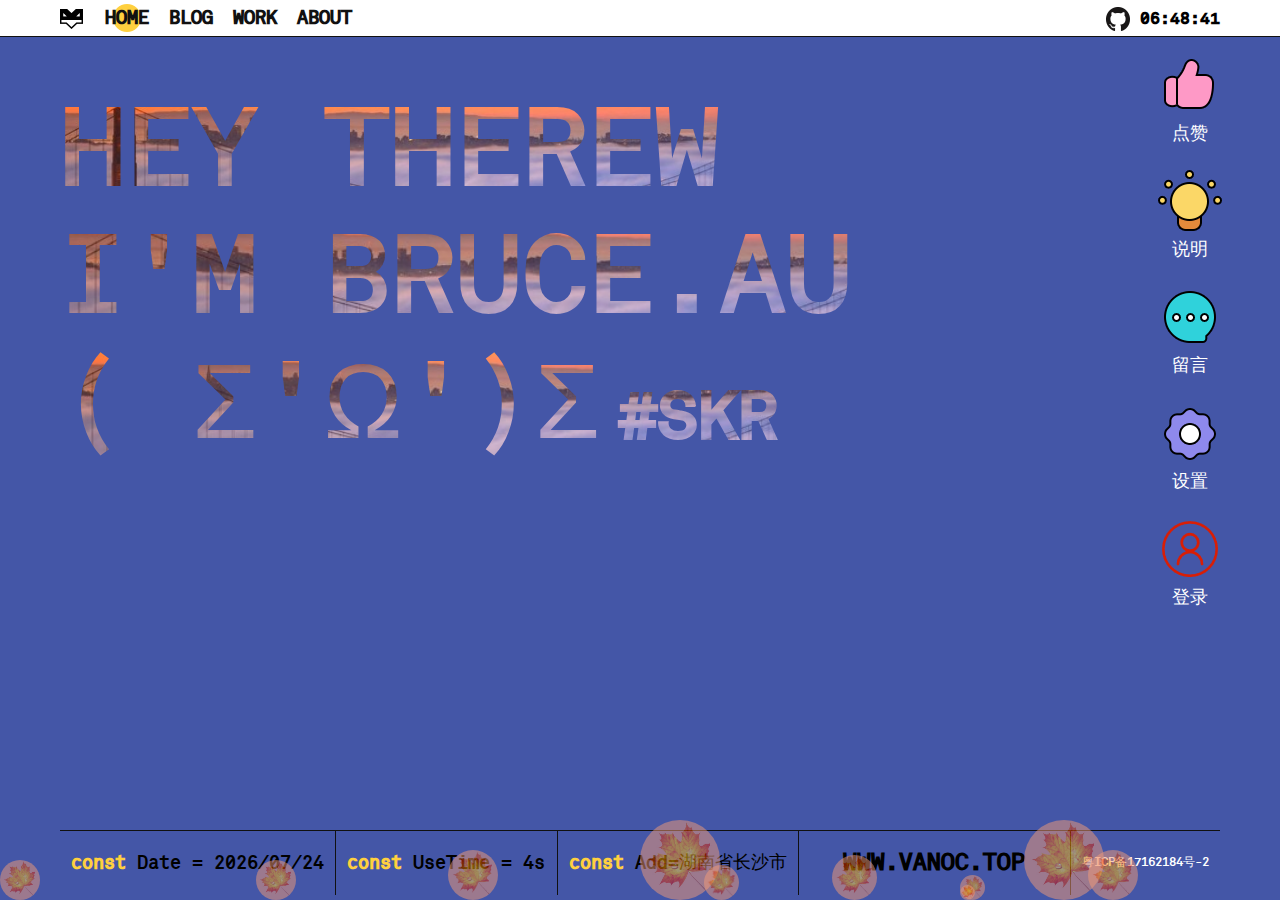
<file: index.html>
<!DOCTYPE html>
<html lang="en">

<head>
    <meta charset="UTF-8">
    <meta name="viewport" content="width=device-width, initial-scale=1.0">
    <meta http-equiv="X-UA-Compatible" content="ie=edge">
    <title>Document</title>

    <style>
        * {
            margin: 0;
            padding: 0;
        }

        ul {
            list-style: none;
            padding: 0;
            margin: 0;
        }

        body,
        html {
            height: 100%;
        }

        a {
            text-decoration: none;
        }


        @font-face {
            font-family: "erikos";
            src: url(./erikos.55faeaa5.woff2);
        }

        #root {
            height: 100%;
        }

        .main {
            width: 100vw;
            height: 100%;
            position: relative;
            background-color: #4456a7;
            font-family: erikos, Helvetica Neue, Helvetica, Arial, Hiragino Sans GB, Hiragino Sans GB W3, WenQuanYi Micro Hei, sans-serif;
            overflow: hidden;
        }

        .main header {
            width: 100%;
            background-color: #fff;
            border-bottom: 1px solid#111;
            height: 36px;
        }

        .app-center {
            width: calc(100% - 120px);
            margin: 0 auto;
            position: relative;
        }

        .main header nav::after {
            content: "";
            display: block;
            clear: both;
        }

        .nav>span,
        .nav span~a {
            display: block;
            float: left;
            font-weight: bolder;
            color: #111;
            position: relative;
            z-index: 1;
            -webkit-box-sizing: border-box;
            box-sizing: border-box;
        }

        .nav>span {
            padding: 9px 12px 0 0;
        }

        .nav span~a {
            padding: 0 10px;
            cursor: pointer;
            line-height: 36px;
            font-size: 18px;
            position: relative;
        }

        .nav span~a::after {
            content: "";
            display: block;
            position: absolute;
            left: 50%;
            top: 50%;
            margin-left: -14px;
            margin-top: -14px;
            -webkit-box-sizing: border-box;
            box-sizing: border-box;
            width: 28px;
            height: 28px;
            border-radius: 50%;
            border: 3px solid #ffd03f;
            background-color: #fff;
            z-index: -1;
            transform: scale(0);
            transition: all 0.2s;
        }

        .nav a.nav-index::after {
            background-color: #ffd03f;
            transform: scale(1);
            -webkit-animation: indexs .15s ease-out forwards;
            animation: indexs .15s ease-out forwards;
        }

        .nav a:hover::after {
            transform: scale(1);
        }

        .main header .times {
            position: absolute;
            top: 0;
            right: 0;
            height: 100%;
        }

        .main header .times a {
            display: block;
            padding: 7px 10px;
            float: left;
        }

        .main header .times time {
            float: left;
            display: block;
            font-size: 16px;
            font-weight: 700;
            line-height: 38px;
        }

        .page {
            height: calc(100% - 36px);

        }

        .page .app-center {
            height: 100%;
        }

        .home_text {
            font-size: 106px;
            color: #ffff;
            line-height: 1.2;
            padding-top: 54px;
        }

        .home_text_animate {
            position: relative;
            z-index: 1;
            color: color;


				text-transform: uppercase;
				
				margin: 0;
				background: url('img/104.jpg') 50% 50%;
				background-size: cover;
				-webkit-text-fill-color: transparent;
				-webkit-background-clip: text;
				background-clip: text;
        }

        .home_text_animate strong {
            margin-left: 18px;
            font-size: 64px;
        }

        .home_footer {
            width: 100%;
            position: absolute;
            bottom: 6px;
        }

        .home_footer ul {
            display: flex;
            width: 100%;
            margin: 0 auto;
            flex-wrap: wrap;

        }

        .home_footer ul li {
            border-top: 1px solid #111;
            text-align: center;
            -ms-flex-positive: 1;
            flex-grow: 1;
            border-right: 1px solid#111;
            display: block;
            line-height: 64px;
            font-size: 18px;
        }

        .home_footer ul li:nth-child(4) {
            -ms-flex-positive: 4;
            flex-grow: 4;
            font-size: 22px;
            font-weight: 700;
        }

        .home_footer ul li:nth-child(5) {
            border-right: none;
            font-size: 12px;
            color: white;
        }

        b {
            color: #ffd03f;
        }

        .home_figureBox {
            position: absolute;
            z-index: 800;
            top: 4px;
            right: -14px;
            display: -ms-flexbox;
            display: flex;
            -ms-flex-direction: column;
            flex-direction: column;
        }

        .figure-flex {
            -ms-flex: 0 1 auto;
            flex: 0 1 auto;
        }

        .figure-flex figure {
            margin: 12px;
            max-width: 64px;
            cursor: pointer;
            
        }

        img {
            border: 0;
        }

        .figure-flex figure img {
            margin: 0 auto;
            display: block;
            
        }

        .figure-flex figure figcaption {
            text-align: center;
            color: #fff;
            font-size: 18px;
            margin-top: 4px;
            font-family: lucida Grande, Verdana;
        }

        .figure-flex figure:hover{
            animation: move  .5s linear;
        }

        @keyframes move{
            0% {transform: translateY(0);}
            25% {transform: translateY(-10px);}
            50% {transform: translateY(0);}
            75% {transform: translateY(-10px);}
            100% {transform: translateY(0);}
        }

        body,html{
		width: 100%;
		height: 100%;
		overflow:hidden
	}

	body{
		margin: 0;
		padding: 0;
		background: #9b59b6;
	}
	.bubbels{
		position: absolute;
		width: 100%;
		height: 100%;
		z-index: 0;
		overflow: hidden;
		top: 0;
		left: 0;
	}
	.bubble{
		position: absolute;
		bottom: 0;
		width: 40px;
		height: 40px;
		
        background-image: url('img/fengye.jpg');
        background-size: 150% 150%;
        background-position: center center;
		border-radius: 50%;
		opacity: 0.5;
		animation: flying 10s infinite ease-in;
	}

	
	.bubble:nth-child(2){
		width: 40px;
		height: 40px;
		left: 20%;
		animation-duration: 5s;
		animation-delay: 1s;
	}
	.bubble:nth-child(3){
		width: 50px;
		height: 50px;
		left: 35%;
		animation-duration: 10s;
		animation-delay: 2s;
	}
	.bubble:nth-child(4){
		width: 80px;
		height: 80px;
		left: 50%;
		animation-duration: 7s;
		animation-delay: 0s;
	}
	.bubble:nth-child(5){
		width: 35px;
		height: 35px;
		left: 55%;
		animation-duration: 6s;
		animation-delay: 1s;
	}
	.bubble:nth-child(6){
		width: 45px;
		height: 45px;
		left: 65%;
		animation-duration: 8s;
		animation-delay: 3s;
	}
	.bubble:nth-child(7){
		width: 25px;
		height: 25px;
		left: 75%;
		animation-duration: 7s;
		animation-delay: 2s;
	}
	.bubble:nth-child(8){
		width: 80px;
		height: 80px;
		left: 80%;
		animation-duration: 6s;
		animation-delay: 1s;
	}
	.bubble:nth-child(9){
		width: 15px;
		height: 15px;
		left: 75%;
		animation-duration: 9s;
		animation-delay: 0s;
	}
	.bubble:nth-child(10){
		width: 50px;
		height: 50px;
		left: 85%;
		animation-duration: 5s;
		animation-delay: 3s;
	}

	@keyframes flying{
		0%{
			bottom: -100px;
			transform: translateX(0);
			opacity: 0;
		}
		50%{
			opacity: 1;
			transform: translateX(100px);
		}
		100%{
			opacity: 0;
			bottom: 1080px;
			transform: translateX(-200px);
		}
	}

    .login {
            display: none;
            width: 512px;
            height: 280px;
            position: fixed;
            border: #ebebeb solid 1px;
            left: 50%;
            top: 50%;
            background: #ffffff;
            box-shadow: 0px 0px 20px #ddd;
            z-index: 9999;
            transform: translate(-50%, -50%);
        }
        
        .login-title {
            width: 100%;
            margin: 10px 0px 0px 0px;
            text-align: center;
            line-height: 40px;
            height: 40px;
            font-size: 18px;
            position: relative;
            cursor: move;
        }
        
        .login-input-content {
            margin-top: 20px;
        }
        
        .login-button {
            width: 50%;
            margin: 30px auto 0px auto;
            line-height: 40px;
            font-size: 14px;
            border: #ebebeb 1px solid;
            text-align: center;
        }
        
        .login-bg {
            display: none;
            width: 100%;
            height: 100%;
            position: fixed;
            top: 0px;
            left: 0px;
            background: rgba(0, 0, 0, .3);
        }
        
        a {
            text-decoration: none;
            color: #000000;
        }
        
        .login-button a {
            display: block;
        }
        
        .login-input input.list-input {
            float: left;
            line-height: 35px;
            height: 35px;
            width: 350px;
            border: #ebebeb 1px solid;
            text-indent: 5px;
        }
        
        .login-input {
            overflow: hidden;
            margin: 0px 0px 20px 0px;
        }
        
        .login-input label {
            float: left;
            width: 90px;
            padding-right: 10px;
            text-align: right;
            line-height: 35px;
            height: 35px;
            font-size: 14px;
        }
        
        .login-title span {
            position: absolute;
            font-size: 12px;
            right: -20px;
            top: -30px;
            background: #ffffff;
            border: #ebebeb solid 1px;
            width: 40px;
            height: 40px;
            border-radius: 20px;
        }
    </style>

<script>
        window.onload=function(){


            //初始化时间
            fnDate();

            //定时器进行当前时间更新
            setInterval(function () {
                fnDate();
            }, 1000);
            //获取当前时间
            function fnDate() {
                var ntime = document.querySelector('.nowtime')
                var time = document.querySelector('time');
                var date = new Date();
                var year = date.getFullYear(); //获取当前年份   
                var mon = date.getMonth() + 1; //获取当前月份   
                var da = date.getDate(); //获取当前日   
                var hours = date.getHours();//小时
                var minute = date.getMinutes();//分
                var second = date.getSeconds();//秒
                var nowtime = fnW(hours) + ":" + fnW(minute) + ":" + fnW(second);
                var nowtime1 = "Date =  " + fnW(year) + "/" + fnW(mon) + "/" + da;
                time.innerHTML = nowtime;
                ntime.innerHTML = nowtime1
            }
            //小于10加0
            function fnW(str) {
                var num;
                str >= 10 ? num = str : num = "0" + str;
                return num;
            }




            //导航栏效果
            var nava = document.querySelectorAll('.nav a')
            for (var i = 0; i < nava.length; i++) {
                nava[i].index = i;
                nava[i].addEventListener("click", function () {
                    for (var i = 0; i < nava.length; i++) {
                        nava[i].classList.remove('nav-index')
                    }
                    this.className = 'nav-index'
                })
            }

        

















            // 1. 获取元素
            var login = document.querySelector('.login');
            var mask = document.querySelector('.login-bg');
            var link = document.querySelector('.login1');
            var closeBtn = document.querySelector('#closeBtn');
            var title = document.querySelector('#title');
            // 2. 点击弹出层这个链接 link  让mask 和login 显示出来
            link.addEventListener('click', function() {
                console.log('111');
                
                    mask.style.display = 'block';
                    login.style.display = 'block';
                })
                // 3. 点击 closeBtn 就隐藏 mask 和 login 
            closeBtn.addEventListener('click', function() {
                    mask.style.display = 'none';
                    login.style.display = 'none';
                })
                // 4. 开始拖拽
                // (1) 当我们鼠标按下， 就获得鼠标在盒子内的坐标
            title.addEventListener('mousedown', function(e) {
                var x = e.pageX - login.offsetLeft;
                var y = e.pageY - login.offsetTop;
                // (2) 鼠标移动的时候，把鼠标在页面中的坐标，减去 鼠标在盒子内的坐标就是模态框的left和top值
                document.addEventListener('mousemove', move)
    
                function move(e) {
                    login.style.left = e.pageX - x + 'px';
                    login.style.top = e.pageY - y + 'px';
                }
                // (3) 鼠标弹起，就让鼠标移动事件移除
                document.addEventListener('mouseup', function() {
                    document.removeEventListener('mousemove', move);
                })
            })
        }
        </script>
</head>

<body>

    <div id="root">
        <div class="main">
            <header>
                <div>
                    <div class="app-center">
                        <nav class="nav">
                            <span><img src="img/index.png" alt=""></span>
                            <a href="#" class="nav-index">HOME</span></a>
                            <a href="#">BLOG</span></a>
                            <a href="#">WORK</a>
                            <a href="#">ABOUT</a>

                        </nav>

                        <div class="times">
                            <a href=""><img src="img/github.png" alt=""></a>
                            <time></time>
                        </div>
                    </div>

                </div>
            </header>

            <main class="page">
                <div class="app-center">
                    <div class="home_text">
                        <span class="home_text_animate">Hey Therew</span><br>
                        <span class="home_text_animate">I'm Bruce.Au</span><br>
                        <span class="home_text_animate">( σ'ω')σ<strong>#Skr</strong></span>
                    </div>

                    <footer class="home_footer">
                        <ul>
                            <li>
                                <b>const</b>
                                <span class="nowtime"></span>
                            </li>
                            <li>
                                <b>const</b>
                                UseTime = 4s
                            </li>
                            <li>
                                <b>const</b>
                                Add=湖南省长沙市
                            </li>
                            <li>WWW.VANOC.TOP</li>
                            <li><span class="icp">粤ICP备17162184号-2</span></li>
                        </ul>
                    </footer>

                    <div class="home_figureBox">
                        <div class="figure-flex">
                            <figure>
                                <img src="img/dianzan.png" alt="">
                                <figcaption>点赞</figcaption>
                            </figure>
                        </div>
                        <div class="figure-flex">
                            <figure>
                                <img src="img/shuoming.png" alt="">
                                <figcaption>说明</figcaption>
                            </figure>
                        </div>
                        <div class="figure-flex">
                            <figure>
                                <img src="img/liuyan.png" alt="">
                                <figcaption>留言</figcaption>
                            </figure>
                        </div>
                        <div class="figure-flex">
                            <figure>
                                <img src="img/shezhi.png" alt="">
                                <figcaption>设置</figcaption>
                            </figure>
                        </div>
                        <div class="figure-flex">
                                <figure>
                                    <img src="img/login.png" alt="" class="login1">
                                    <figcaption>登录</figcaption>
                                </figure>
                            </div>
                    </div>
                </div>
            </main>


            <div id="login" class="login">
                    <div id="title" class="login-title">登录会员
                        <span><a id="closeBtn" href="javascript:void(0);" class="close-login">关闭</a></span>
                    </div>
                    <div class="login-input-content">
                        <div class="login-input">
                            <label>用户名：</label>
                            <input type="text" placeholder="请输入用户名" name="info[username]" id="username" class="list-input">
                        </div>
                        <div class="login-input">
                            <label>登录密码：</label>
                            <input type="password" placeholder="请输入登录密码" name="info[password]" id="password" class="list-input">
                        </div>
                    </div>
                    <div id="loginBtn" class="login-button"><a href="javascript:void(0);" id="login-button-submit">登录会员</a></div>
                </div>
                <div id="bg" class="login-bg"></div>

        </div>


        <div class="bullels">
                <div class="bubble"></div>
                <div class="bubble"></div>
                <div class="bubble"></div>
                <div class="bubble"></div>
                <div class="bubble"></div>
                <div class="bubble"></div>
                <div class="bubble"></div>
                <div class="bubble"></div>
                <div class="bubble"></div>
                <div class="bubble"></div>
            </div>
    </div>
    </div>

   

    <!-- <script>
        window.onload = function () {
            //初始化时间
            fnDate();

            //定时器进行当前时间更新
            setInterval(function () {
                fnDate();
            }, 1000);
            //获取当前时间
            function fnDate() {
                var ntime = document.querySelector('.nowtime')
                var time = document.querySelector('time');
                var date = new Date();
                var year = date.getFullYear(); //获取当前年份   
                var mon = date.getMonth() + 1; //获取当前月份   
                var da = date.getDate(); //获取当前日   
                var hours = date.getHours();//小时
                var minute = date.getMinutes();//分
                var second = date.getSeconds();//秒
                var nowtime = fnW(hours) + ":" + fnW(minute) + ":" + fnW(second);
                var nowtime1 = "Date =  " + fnW(year) + "/" + fnW(mon) + "/" + da;
                time.innerHTML = nowtime;
                ntime.innerHTML = nowtime1
            }
            //小于10加0
            function fnW(str) {
                var num;
                str > 10 ? num = str : num = "0" + str;
                return num;
            }




            //导航栏效果
            var nava = document.querySelectorAll('.nav a')
            for (var i = 0; i < nava.length; i++) {
                nava[i].index = i;
                nava[i].addEventListener("click", function () {
                    for (var i = 0; i < nava.length; i++) {
                        nava[i].classList.remove('nav-index')
                    }
                    this.className = 'nav-index'
                })
            }

        }

    </script> -->

</body>

</html>
</file>
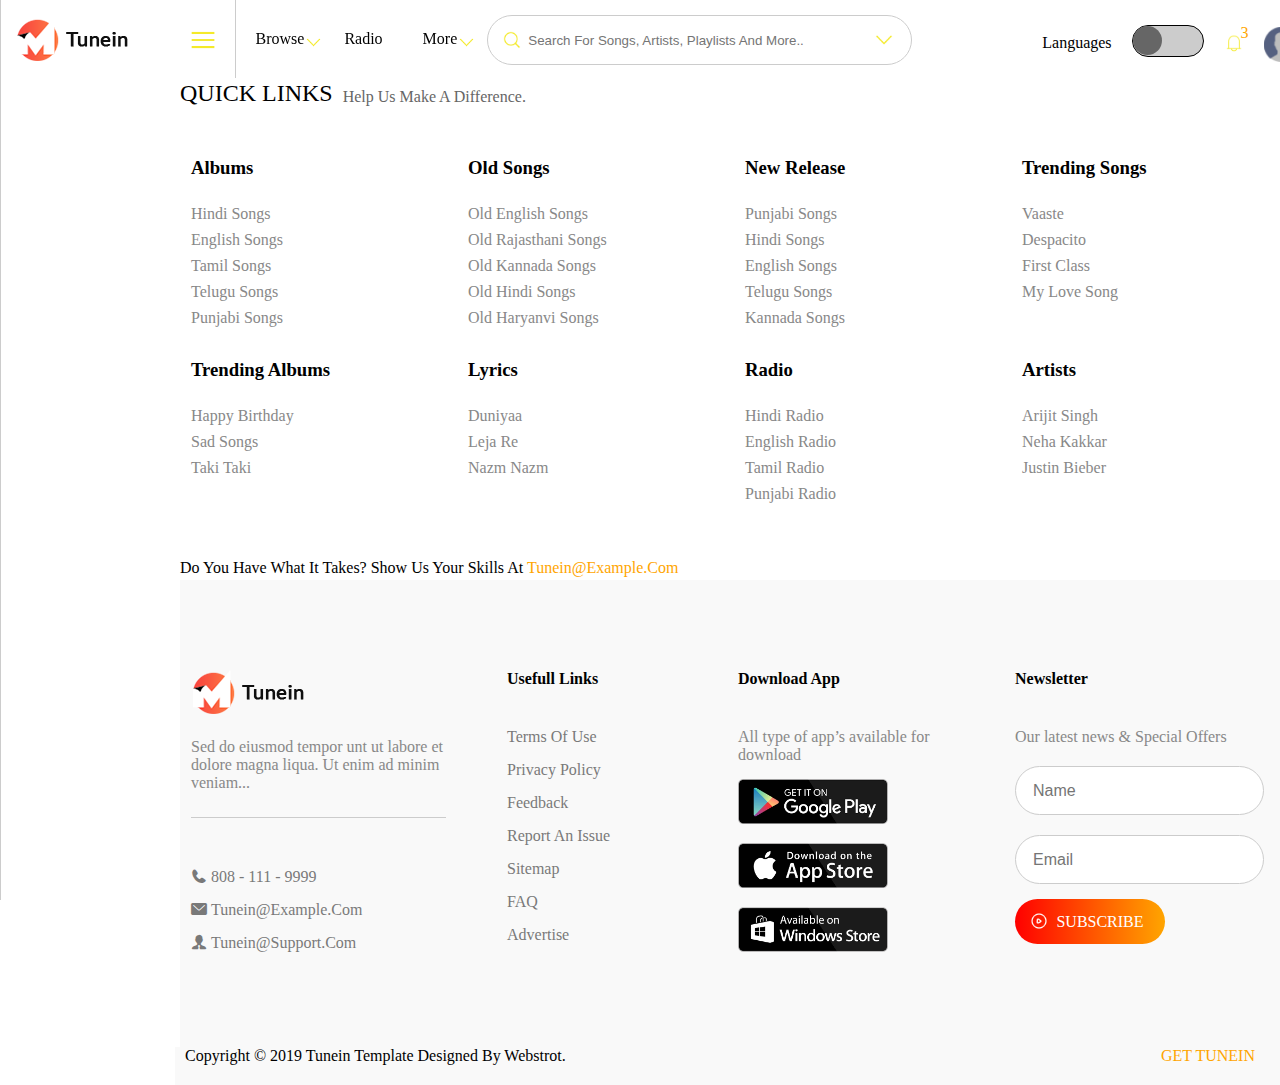
<file: Group/index.html>
<!DOCTYPE html>
<html lang="zh-cn">

<head>
   <meta charset="UTF-8">
   <meta name="viewport" content="width=device-width, initial-scale=1.0">
   <meta http-equiv="X-UA-Compatible" content="ie=edge">
   <title>首页！音乐网站</title>
   <link rel="stylesheet" href="css/index.css">
   <!-- 字体图标css文件 -->
   <link rel="stylesheet" href="css/iconfont.css">

</head>

<body>
   <!-- <div class="quary"></div> -->

   <!-- https://www.17sucai.com/preview/776298/2019-10-24/mu/index.html
https://www.17sucai.com/preview/776298/2019-10-24/mu/index2.html
 -->
 <!-- header 头部 -->
   <header class="w">
      <div class="logo">
         <img src="./upload/index1/logo.png" alt="">
         <span class="logo_open"></span>
      </div>
      <div class="menu">
         <ul class="nav">
            <li>
               <a href="#">Browse</a>
               <ul class="subnav">
                  <li>
                     <a href="#"><span></span>Featured PlayList</a>
                  </li>
                  <li>
                     <a href="#"><span></span>Top Artists</a>
                  </li>
                  <li>
                     <a href="#"><span></span>New Genres</a>
                  </li>
                  <li>
                     <a href="#"><span></span>All Albums</a>
                  </li>
                  <li>
                     <a href="#"><span></span>Weekly Tops</a>
                  </li>
               </ul>
            </li>
            <li>
               <a href="#">Radio</a>
            </li>
            <li>
               <a href="#">More</a>
               <ul class="subnav">
                  <li>
                     <a href="#"><span></span>Contact</a>
                  </li>
                  <li>
                     <a href="#"><span></span>Pricing Plan</a>
                  </li>
                  <li>
                     <a href="#"><span></span>Error Page</a>
                  </li>
                  <li>
                     <a href="#"><span></span>Favourite Song</a>
                  </li>
               </ul>
            </li>
         </ul>
      </div>
      <div class="search">
         <input type="text" placeholder="Search For Songs, Artists, Playlists And More.." class="search_input">
         <div class="search_content">
            <ul>
               <li>
                  <span>1. Tujhe Kitna Chahne Lage</span>
               </li>
               <li>
                  <span>2. Ek Ladki Ko Dekha - Title Track</span>
               </li>
               <li>
                  <span>3. Listen To "Judgementall Hai Kya" Rachita Arora</span>
               </li>
               <li>
                  <span>4. Kaise Hua (From "Kabir Singh")</span>
               </li>
               <li>
                  <span>5. South Of The Border</span>
               </li>
               <li>
                  <span>6. The Wakhra Song</span>
               </li>
               <li>
                  <span>7. Beyond BollywoodBeyond Bollywood</span>
               </li>
               <li>
                  <span>8. Psycho Saiyaan (From "Saaho")</span>
               </li>
               <li>
                  <span>9. Bas Ek Sanam Chahiye</span>
               </li>
            </ul>
         </div>
      </div>
      <div class="login">
         <ul>
            <li>
               Languages
            </li>
            <li>
               <div>
                  <span></span>
               </div>
            </li>
            <li>
               <img src="./upload/index1/icon8.png" alt="" width="20" height="20">
               <span>3</span>
            </li>
            <li>
               <img src="./upload/index1/pf.png" alt="" width="35" height="35">
            </li>
            <li>
               Login/Register
            </li>
         </ul>
      </div>
   </header>
   <!-- aside 侧边栏 -->
   <div class="aside">
      <div class="aside_top">
         <img src="./upload/index1/logo.png" alt="">
         <span class="iconfont icon-ziyuan close"></span>
      </div>
      <ul class="aside_nav">
         <li>
            <a>INDEX <span class="iconfont icon-jiabeifen"></span></a>
            <ul class="aside_subnav">
               <li><a>Index I</a></li>
               <li><a>Index II</a></li>
               <li><a>Index III</a></li>
               <li><a>Index IV</a></li>
            </ul>
         </li>
         <li>
            <a>ALBUMS <span class="iconfont icon-jiabeifen"></span></a>
            <ul class="aside_subnav">
               <li><a>Album</a></li>
               <li><a>Album List</a></li>
               <li><a>Artist</a></li>
               <li><a>Artist Single</a></li>
            </ul>
         </li>
         <li>
            <a>BROWSE MUSIC <span class="iconfont icon-jiabeifen"></span></a>
            <ul class="aside_subnav">
               <li><a>Add Playlist</a></li>
               <li><a>Free Music</a></li>
               <li><a>Genres</a></li>
               <li><a>Genres Single</a></li>
               <li><a>Staions</a></li>
            </ul>
         </li>
         <li>
            <a>MUSIC EVENTS <span class="iconfont icon-jiabeifen"></span></a>
            <ul class="aside_subnav">
               <li><a>Events</a></li>
               <li><a>Event Single</a></li>
            </ul>
         </li>
         <li>
            <a>YOUR MUSIC <span class="iconfont icon-jiabeifen"></span></a>
            <ul class="aside_subnav">
               <li><a>Download</a></li>
               <li><a>Favourite</a></li>
               <li><a>History</a></li>
               <li><a>Free_music</a></li>
            </ul>
         </li>
         <li>
            <a>SHOP <span class="iconfont icon-jiabeifen"></span></a>
            <ul class="aside_subnav">
               <li><a>Shop Sidebar</a></li>
               <li><a>Shop Single</a></li>
            </ul>
         </li>
         <li>
            <a>MUSIC BLOG <span class="iconfont icon-jiabeifen"></span></a>
            <ul class="aside_subnav">
               <li><a>Blog Category I</a></li>
               <li><a>Blog Category II</a></li>
               <li><a>Blog Single</a></li>
            </ul>
         </li>
         <li>
            <a>CONTACT US</a>
         </li>
         <li>
            <a>PRICING PLAN</a>
         </li>
         <li>
            <a>ERROR 404</a>
         </li>
      </ul>
      <a href="javascript:;" class="orange_gradient">CREATE</a>
   </div>
   <!-- footer 尾部 -->
   <footer class="w">
      <!-- QUICK -->
      <div class="quick">
         <div class="quick_title">
            <h2>QUICK LINKS</h2> <span>Help Us Make A Difference.</span>
         </div>
         <div class="quick_content">
            <dl>
               <dt>
                  <h3>Albums</h3>
               </dt>
               <dd>Hindi Songs</dd>
               <dd>English Songs</dd>
               <dd>Tamil Songs</dd>
               <dd>Telugu Songs</dd>
               <dd>Punjabi Songs</dd>
            </dl>
            <dl>
               <dt>
                  <h3>Old Songs</h3>
               </dt>
               <dd>Old English Songs</dd>
               <dd>Old Rajasthani Songs</dd>
               <dd>Old Kannada Songs</dd>
               <dd>Old Hindi Songs</dd>
               <dd>Old Haryanvi Songs</dd>
            </dl>
            <dl>
               <dt>
                  <h3>New Release</h3>
               </dt>
               <dd>Punjabi Songs</dd>
               <dd>Hindi Songs</dd>
               <dd>English Songs</dd>
               <dd>Telugu Songs</dd>
               <dd>Kannada Songs</dd>
            </dl>
            <dl>
               <dt>
                  <h3>Trending Songs</h3>
               </dt>
               <dd>Vaaste</dd>
               <dd>Despacito</dd>
               <dd>First Class</dd>
               <dd>My Love Song</dd>
            </dl>
            <dl>
               <dt>
                  <h3>Trending Albums</h3>
               </dt>
               <dd>Happy Birthday</dd>
               <dd>Sad Songs</dd>
               <dd>Taki Taki</dd>
            </dl>
            <dl>
               <dt>
                  <h3>Lyrics</h3>
               </dt>
               <dd>Duniyaa</dd>
               <dd>Leja Re</dd>
               <dd>Nazm Nazm</dd>
            </dl>
            <dl>
               <dt>
                  <h3>Radio</h3>
               </dt>
               <dd>Hindi Radio</dd>
               <dd>English Radio</dd>
               <dd>Tamil Radio</dd>
               <dd>Punjabi Radio</dd>
            </dl>
            <dl>
               <dt>
                  <h3>Artists</h3>
               </dt>
               <dd>Arijit Singh</dd>
               <dd>Neha Kakkar</dd>
               <dd>Justin Bieber</dd>
            </dl>
            Do You Have What It Takes? Show Us Your Skills At <span style="color: orange;">Tunein@Example.Com</span>
         </div>
      </div>
      <!-- 链接与联系 -->
      <div class="contact">
         <div class="touch">
            <img src="./upload/index1/logo.png" alt="">
            <p>Sed do eiusmod tempor unt ut labore et dolore magna liqua. Ut enim ad minim veniam...</p>
            <ul>
               <li>
                  <span class="iconfont icon-icon_phone_fill"></span> 808 - 111 - 9999
               </li>
               <li>
                  <span class="iconfont icon-icon_cmail"></span> Tunein@Example.Com
               </li>
               <li>
                  <span class="iconfont icon-icon_boss_fill"></span> Tunein@Support.Com
               </li>
            </ul>
         </div>
         <div class="touch">
            <h4>Usefull Links</h4>
            <ul>
               <li>
                  Terms Of Use
               </li>
               <li>
                  Privacy Policy
               </li>
               <li>
                  Feedback
               </li>
               <li>
                  Report An Issue
               </li>
               <li>
                  Sitemap
               </li>
               <li>
                  FAQ
               </li>
               <li>
                  Advertise
               </li>
            </ul>
         </div>
         <div class="touch">
            <h4>Download App</h4>
            <p>All type of app’s available for download</p>
            <img src="./upload/index1/app_btn1.png" alt="">
            <img src="./upload/index1/app_btn2.png" alt="">
            <img src="./upload/index1/app_btn3.png" alt="">
         </div>
         <div class="touch">
            <h4>Newsletter</h4>
            <p>Our latest news & Special Offers</p>
            <input type="text" placeholder="Name">
            <input type="text" placeholder="Email">
            <a href="javascript:;">SUBSCRIBE</a>
         </div>
      </div>
      <div class="copy">Copyright © 2019 Tunein Template Designed By Webstrot. <span class="right_orange">GET
            TUNEIN</span></div>
   </footer>


   <script src="./js/index.js"></script>
</body>

</html>
</file>
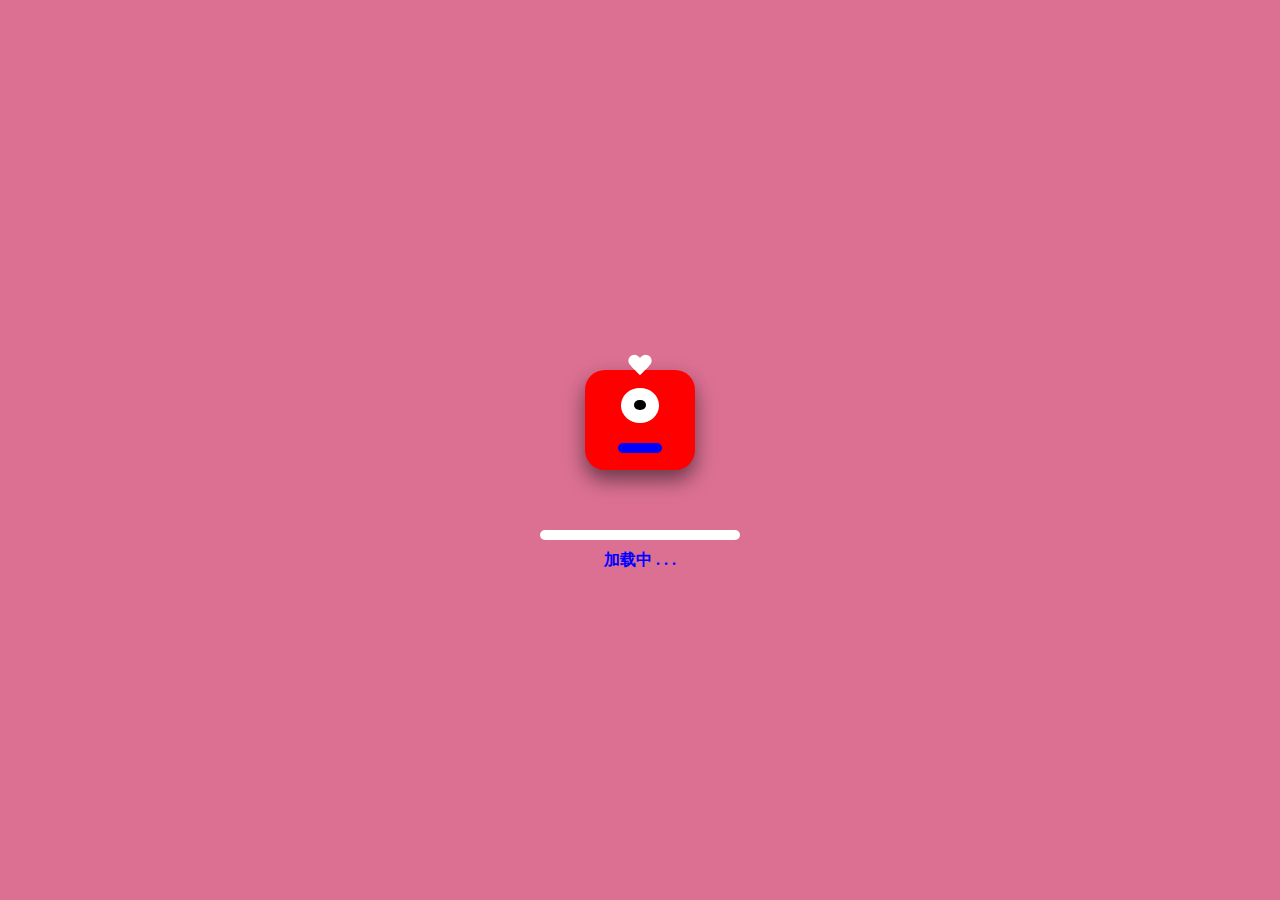
<file: loading.html>
<!DOCTYPE html>
<html lang="en">
<head>
	<meta charset="UTF-8">
	<meta name="viewport" content="width=device-width, initial-scale=1.0">
	<meta http-equiv="X-UA-Compatible" content="ie=edge">
	<title>Document</title>
	<style>
	html,
body {
    margin: 0;
    padding: 0;
    width: 100%;
    height: 100%;
    background-color: hsla(0, 100%, 80%, 0.5);
    display: flex;
    justify-content: center;
    align-items:center;
}
.box{
    display: flex;
}
.master{
    width:110px;
    height:100px;
    border-radius: 20px;
    background: red;
    margin:10px;
    display: flex;
    justify-content: center;
    align-items:center;
    flex-direction: column;
    box-shadow: 0 10px 20px rgba(0,0,0,.5);
    position: relative;
    animation: jumping 0.8s infinite;
    transition: all 0.5s;
}
.master .eyes{
    width:35%;
    height:35%;
    border-radius:50%;
    background-color:#fff;
    display: flex;
    justify-content: center;
    align-items:center;
}
.eyes-ball{
    width:30%;
    height:30%;
    border-radius: 50%;
    background-color: #000;
    animation: eyesmove 1.6s linear infinite alternate;
}
.master .mouth{
    width:40%;
    height:10px;
    border-radius:12px;
    background-color:blue;
    margin-top: 20px;
}
.master.blue{
    background-color: blue;
    animation-delay: 0.4s;
}
.master.blue .mouth{
    background: red;
}
.master::before,
.master::after{
    content:'';
    display: block;
    width: 12px;
    height: 20px;
    border-radius: 12px 12px 0 0;
    background: #fff;
    position: absolute;
    top: -15px;
    transform: translateX(-6px) rotate(45deg);
    transform-origin: 100% 100%;
}
.master::after{
    transform:translateX(6px) rotate(-45deg);
    transform-origin: 0 100%;
}
 
/*****遮罩层*****/
.model{
    position: fixed;
    width: 100%;
    height: 100%;
    background: palevioletred;
    display: flex;
    justify-content: center;
    align-items: center;
    flex-direction: column;
}
.loading{
    width: 200px;
    height: 10px;
    border-radius:12px;
    background-color: #fff;
    margin-top: 50px;
    overflow: hidden;
}
.loading .loading-bar{
    width: 0%;
    height: 10px;
    background: red;
}
.jz-loading{
    color: blue;
    font-weight: bold;
    position: absolute;
    top: 50%;
    transform: translateY(100px);
}
.move{
    transform: scale(0.1) rotate(360deg);
}
/*****动画*****/
@keyframes jumping{
    0%{
        top:0;
        box-shadow: 0 10px 20px rgba(0, 0, 0, .5);
    }
    50%{
        top:-50px;
        box-shadow: 0 100px 20px rgba(0, 0, 0, .3);
    }
    100%{
        top:0;
        box-shadow: 0 10px 20px rgba(0, 0, 0, .5);
    }
}
@keyframes eyesmove{
    0%{
        transform: translateX(-100%);
    }
    10%{
        transform: translateX(-100%);
    }
    90%{
        transform: translateX(100%);
    }
    100%{
        transform: translateX(100%);
    }
}
	</style>
</head>
<body>
	<div class="box">
        <div class="master">
            <div class="eyes">
                <div class="eyes-ball"></div>
            </div>
            <div class="mouth"></div>
        </div>
        <div class="master blue">
            <div class="eyes">
                <div class="eyes-ball"></div>
            </div>
            <div class="mouth"></div>
        </div>
    </div>
    <div class="model">
        <div class="master">
            <div class="eyes">
                <div class="eyes-ball"></div>
            </div>
            <div class="mouth"></div>
        </div>
        <div class="loading">
            <div class="loading-bar"></div>
        </div>
        <div class="jz-loading">加载中 . . .</div>
	</div>
	
	<script>
	var timer =null;
var add =0;
timer=setInterval(()=>{
    add++;
    $('.loading-bar').css('width',`${add}%`);
    if(add>=100){
        $('.model .master').addClass('move');
        $('.model').fadeOut();
        clearInterval(timer);
        timer =null;
    }
},30)
	</script>
</body>
</html>
</file>
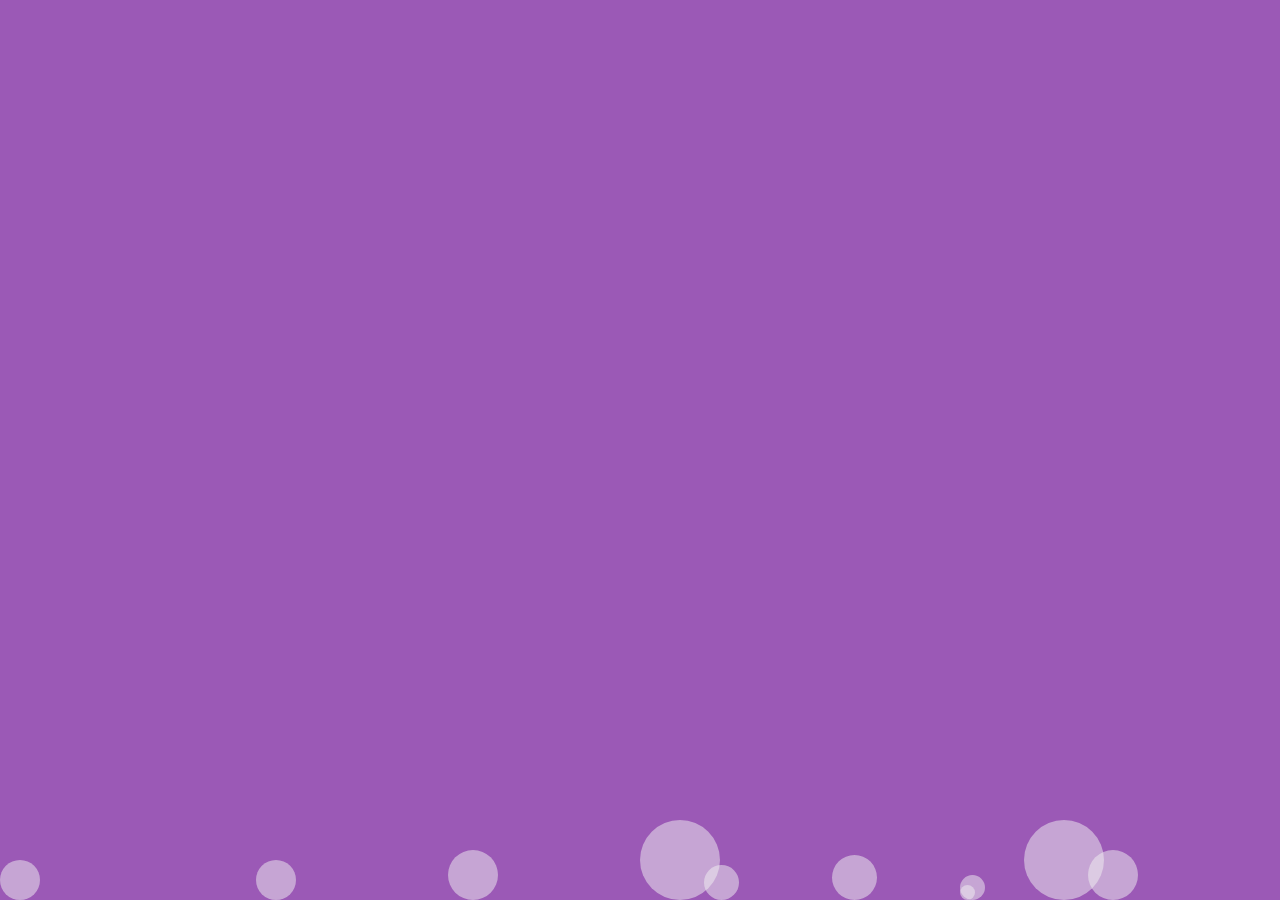
<file: 冒泡.html>
<!DOCTYPE html>
<html lang="en">
<head>
	<meta charset="UTF-8">
	<meta name="viewport" content="width=device-width, initial-scale=1.0">
	<meta http-equiv="X-UA-Compatible" content="ie=edge">
	<title>Document</title>
	<style>
	body,html{
		width: 100%;
		height: 100%;
		overflow:hidden
	}

	body{
		margin: 0;
		padding: 0;
		background: #9b59b6;
	}
	.bubbels{
		position: absolute;
		width: 100%;
		height: 100%;
		z-index: 0;
		overflow: hidden;
		top: 0;
		left: 0;
	}
	.bubble{
		position: absolute;
		bottom: 0;
		width: 40px;
		height: 40px;
		background: #f1f1f1;
		border-radius: 50%;
		opacity: 0.5;
		animation: flying 10s infinite ease-in;
	}

	
	.bubble:nth-child(2){
		width: 40px;
		height: 40px;
		left: 20%;
		animation-duration: 5s;
		animation-delay: 1s;
	}
	.bubble:nth-child(3){
		width: 50px;
		height: 50px;
		left: 35%;
		animation-duration: 10s;
		animation-delay: 2s;
	}
	.bubble:nth-child(4){
		width: 80px;
		height: 80px;
		left: 50%;
		animation-duration: 7s;
		animation-delay: 0s;
	}
	.bubble:nth-child(5){
		width: 35px;
		height: 35px;
		left: 55%;
		animation-duration: 6s;
		animation-delay: 1s;
	}
	.bubble:nth-child(6){
		width: 45px;
		height: 45px;
		left: 65%;
		animation-duration: 8s;
		animation-delay: 3s;
	}
	.bubble:nth-child(7){
		width: 25px;
		height: 25px;
		left: 75%;
		animation-duration: 7s;
		animation-delay: 2s;
	}
	.bubble:nth-child(8){
		width: 80px;
		height: 80px;
		left: 80%;
		animation-duration: 6s;
		animation-delay: 1s;
	}
	.bubble:nth-child(9){
		width: 15px;
		height: 15px;
		left: 75%;
		animation-duration: 9s;
		animation-delay: 0s;
	}
	.bubble:nth-child(10){
		width: 50px;
		height: 50px;
		left: 85%;
		animation-duration: 5s;
		animation-delay: 3s;
	}

	@keyframes flying{
		0%{
			bottom: -100px;
			transform: translateX(0);
			opacity: 0;
		}
		50%{
			opacity: 1;
			transform: translateX(100px);
		}
		100%{
			opacity: 0;
			bottom: 1080px;
			transform: translateX(-200px);
		}
	}
	</style>
</head>
<body>
	<div class="bullels">
		<div class="bubble"></div>
		<div class="bubble"></div>
		<div class="bubble"></div>
		<div class="bubble"></div>
		<div class="bubble"></div>
		<div class="bubble"></div>
		<div class="bubble"></div>
		<div class="bubble"></div>
		<div class="bubble"></div>
		<div class="bubble"></div>
	</div>
</body>
</html>
</file>
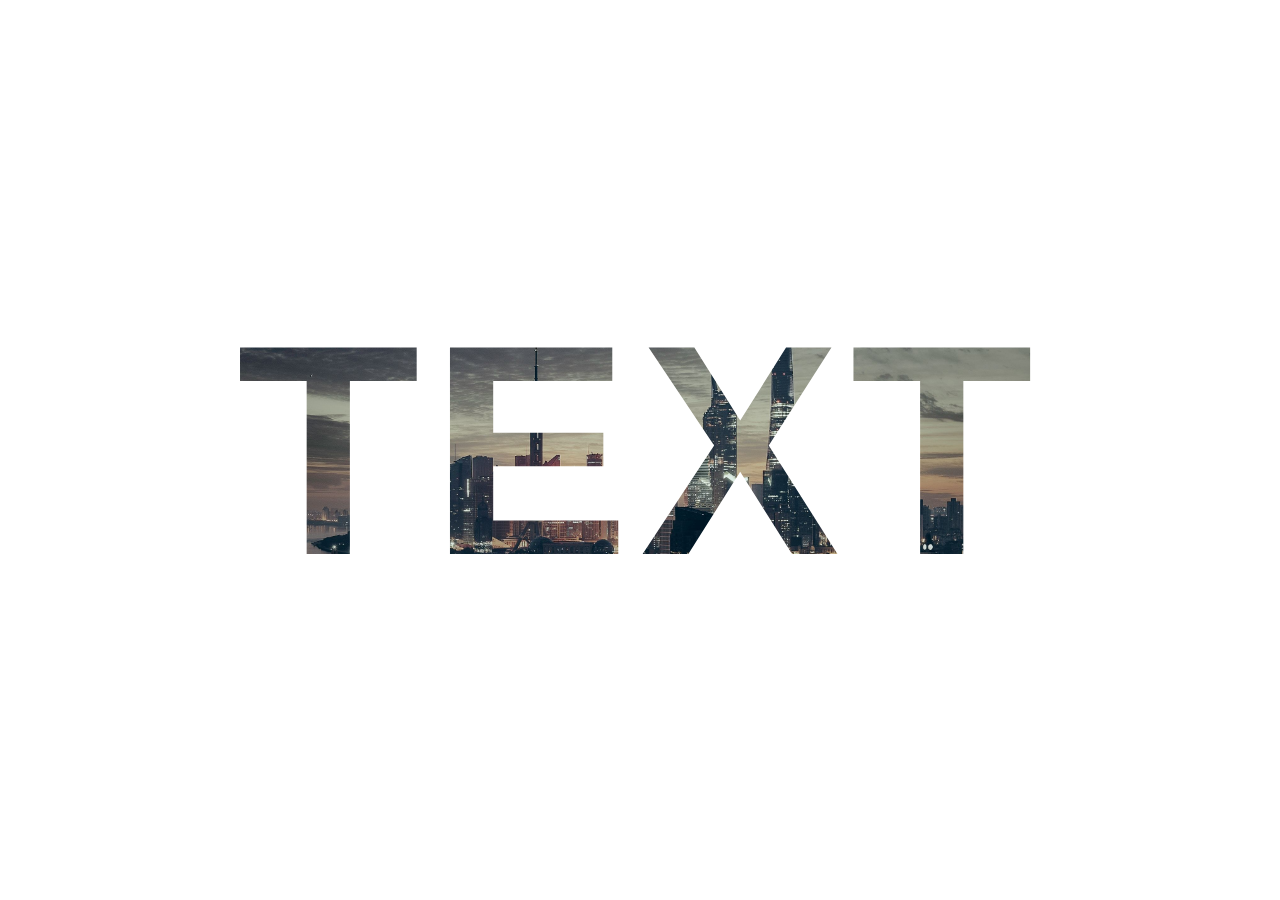
<file: 图片文字.html>
<!DOCTYPE html>
<html lang="en">
	<head>
		<meta charset="UTF-8" />
		<meta name="viewport" content="width=device-width, initial-scale=1.0" />
		<meta http-equiv="X-UA-Compatible" content="ie=edge" />
		<title>Document</title>
		<style>
			body {
				padding: 0;
				margin: 0;
				font-family: 'Montserrat', sans-serif;
			}
			h1 {
				font-size: 300px;
				text-transform: uppercase;
				font-weight: 900;
				letter-spacing: 10px;
				position: absolute;
				top: 50%;
				left: 50%;
				transform: translate(-50%, -50%);
				margin: 0;
				background: url('img/fj.png') 50% 50%;
				background-size: cover;
				-webkit-text-fill-color: transparent;
				-webkit-background-clip: text;
				background-clip: text;
			}
		</style>
	</head>
	<body>
		<h1>text</h1>
	</body>
</html>
</file>
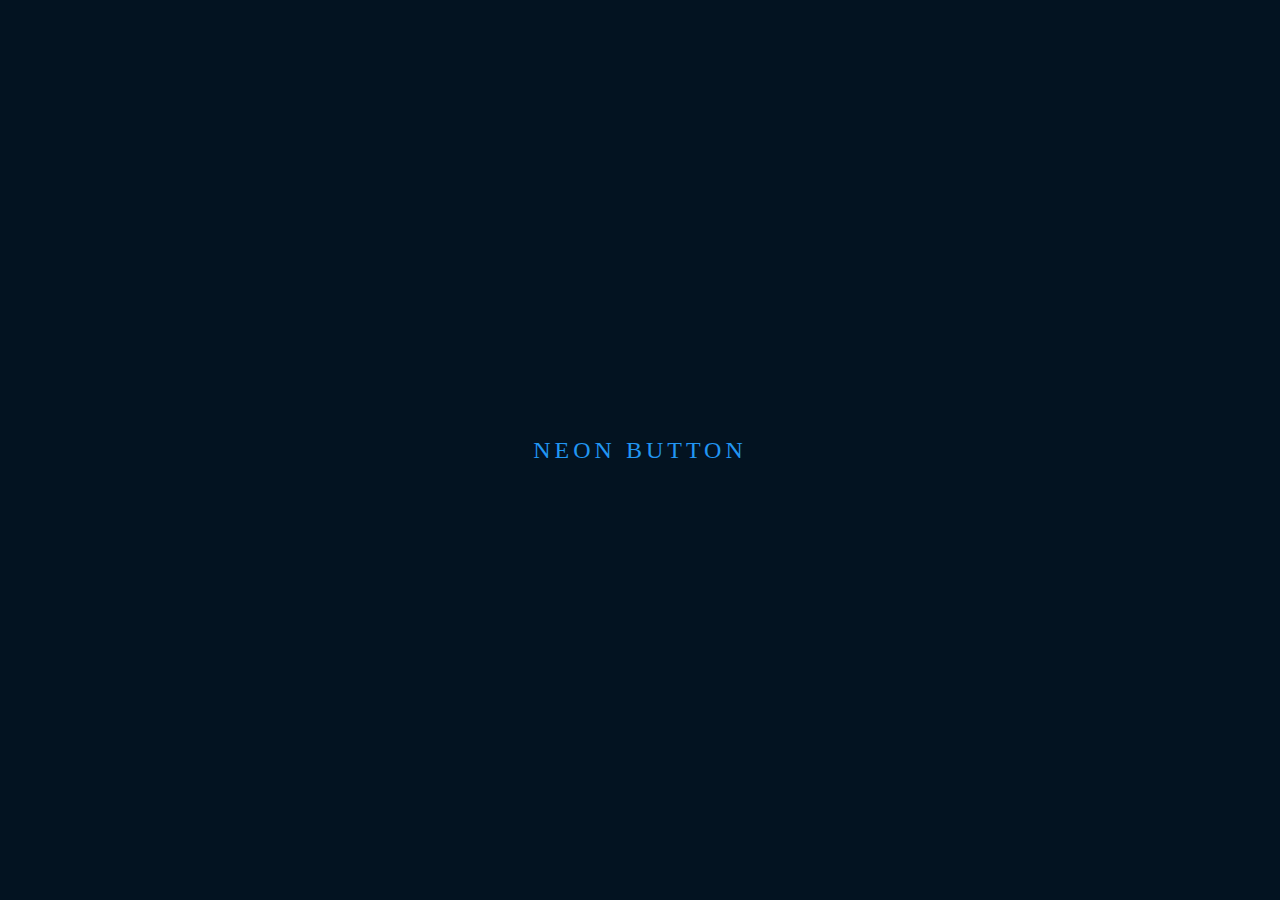
<file: 按钮动画.html>
<!DOCTYPE html>
<html lang="en">
<head>
	<meta charset="UTF-8">
	<meta name="viewport" content="width=device-width, initial-scale=1.0">
	<meta http-equiv="X-UA-Compatible" content="ie=edge">
	<title>Document</title>

	<style>
		body{
			margin: 0;
			padding: 0;
			display: flex;
			justify-content: center;
			align-items: center;
			min-height: 100vh;
			background: #031321;
			font-family: consolas;
		}

		a{
			position: relative;
			display: inline-block;
			padding: 15px 30px;
			color: #2196f3;
			text-transform: uppercase;
			letter-spacing: 4px;
			text-decoration: none;
			font-size: 24px;
			overflow: hidden;
			transition: .2s;
		}

		a:hover{
			color: #255784;
			background: #2196f3;
			box-shadow: 0 0 10px #2196f3,0 0 40px #2196f3,0 0 80px #2196f3;
			transition-delay: 1s;
		}

		a span{
			position: absolute;
			display: block;
		}

		a span:nth-child(1){
			top:0;
			left: -100%;
			width:100%;
			height: 2px;
			background: linear-gradient(90deg,transparent,#2196f3);
		}
		
		a:hover span:nth-child(1){
			left: 100%;
			transition: 1s;
		}

		a span:nth-child(3){
			bottom:0;
			right: -100%;
			width:100%;
			height: 2px;
			background: linear-gradient(270deg,transparent,#2196f3);
		}
		
		a:hover span:nth-child(3){
			right: 100%;
			transition: 1s;
			transition-delay: 0.5s;
		}

		a span:nth-child(2){
			top: -100%;
			right: 0;
			width:2px;
			height: 100%;
			background: linear-gradient(180deg,transparent,#2196f3);
		}
		
		a:hover span:nth-child(2){
			top: 100%;
			transition: 1s;
			transition-delay: 0.25s;
		}

		a span:nth-child(4){
			bottom: -100%;
			left: 0;
			width:2px;
			height: 100%;
			background: linear-gradient(360deg,transparent,#2196f3);
		}
		
		a:hover span:nth-child(4){
			bottom: 100%;
			transition: 1s;
			transition-delay: 0.75s;
		}
	</style>
</head>
<body>
	<a href="">
		<span></span>
		<span></span>
		<span></span>
		<span></span>
		Neon Button
	</a>
</body>
</html>
</file>
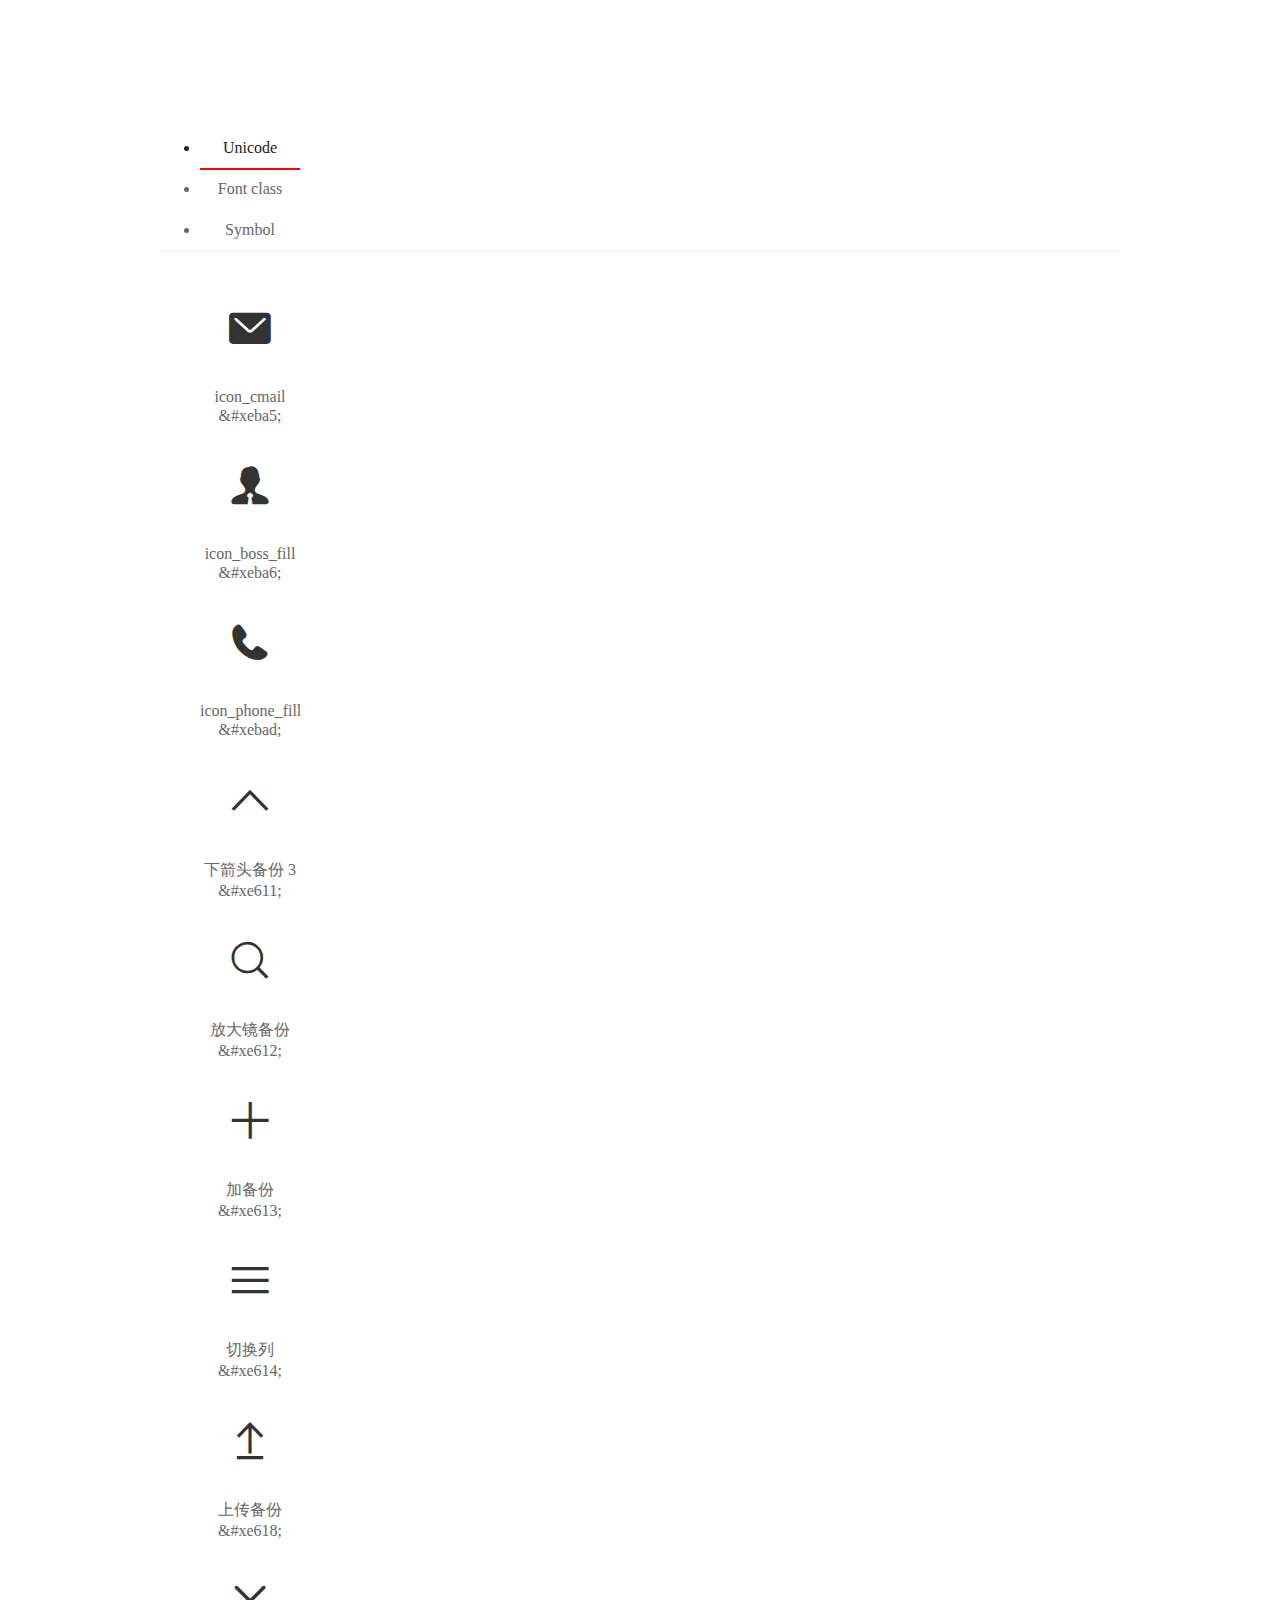
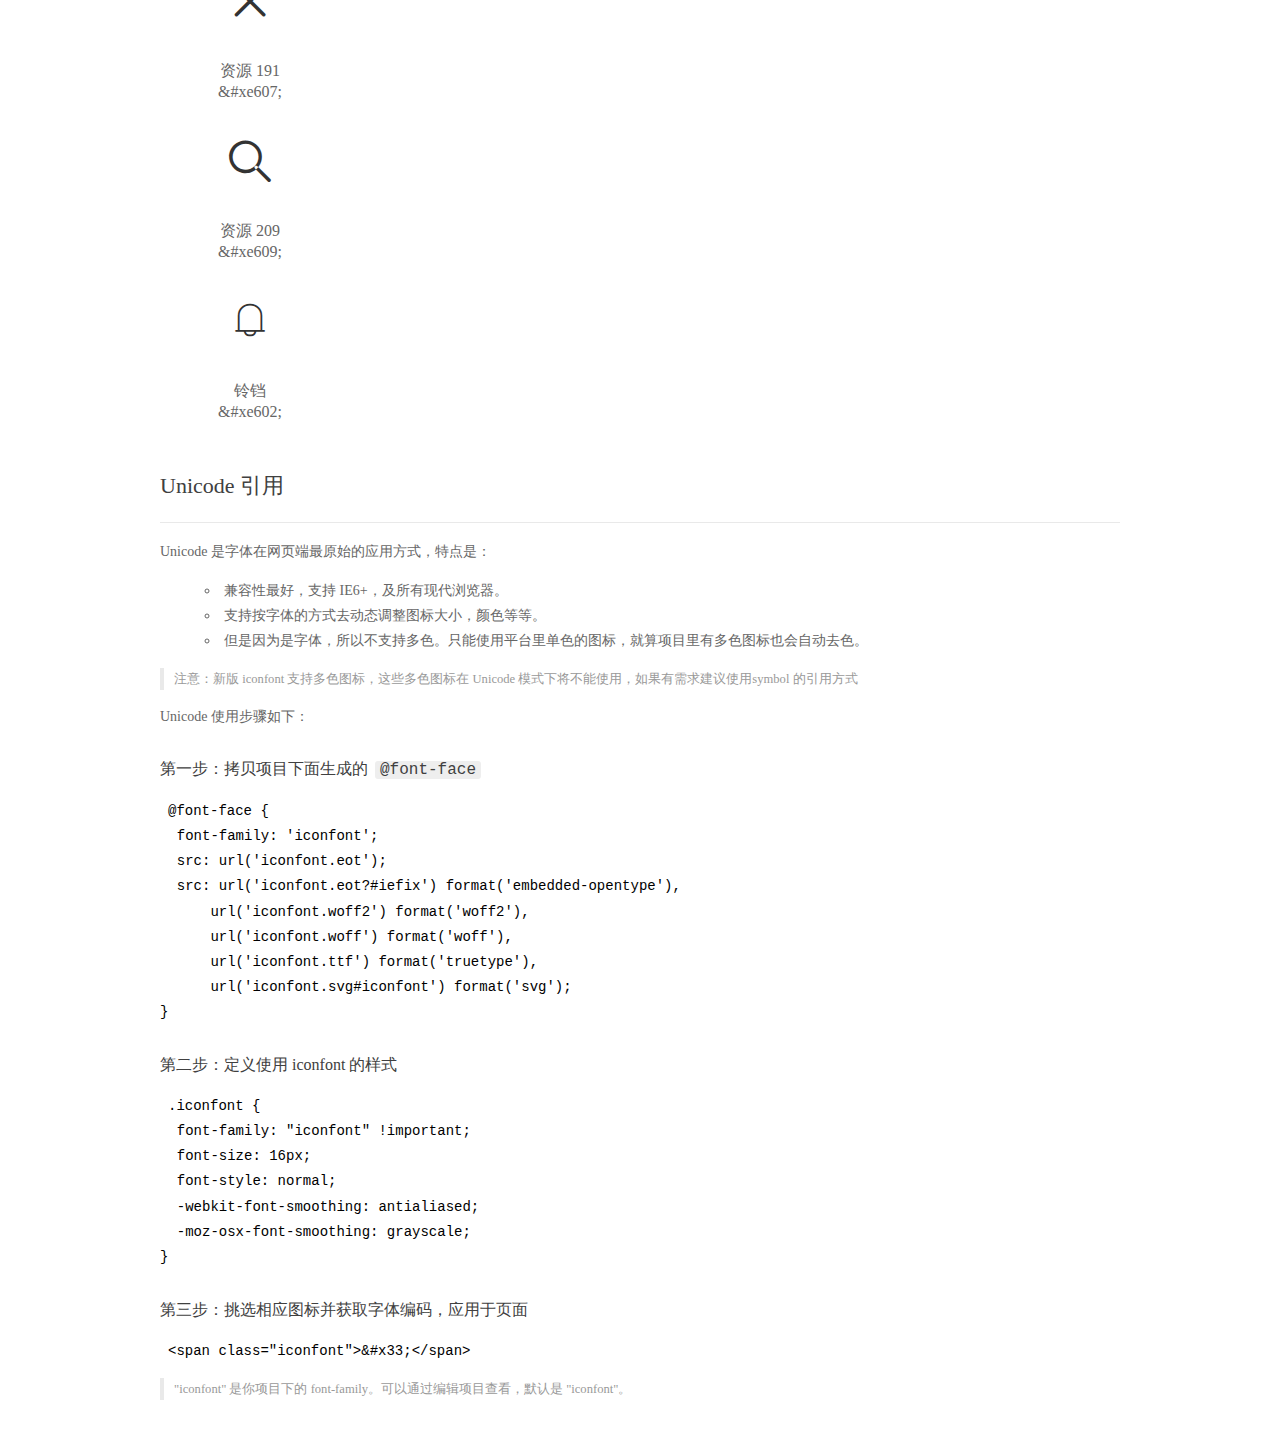
<file: Group/font/demo_index.html>
<!DOCTYPE html>
<html>
<head>
  <meta charset="utf-8"/>
  <title>IconFont Demo</title>
  <link rel="shortcut icon" href="https://gtms04.alicdn.com/tps/i4/TB1_oz6GVXXXXaFXpXXJDFnIXXX-64-64.ico" type="image/x-icon"/>
  <link rel="stylesheet" href="https://g.alicdn.com/thx/cube/1.3.2/cube.min.css">
  <link rel="stylesheet" href="demo.css">
  <link rel="stylesheet" href="iconfont.css">
  <script src="iconfont.js"></script>
  <!-- jQuery -->
  <script src="https://a1.alicdn.com/oss/uploads/2018/12/26/7bfddb60-08e8-11e9-9b04-53e73bb6408b.js"></script>
  <!-- 代码高亮 -->
  <script src="https://a1.alicdn.com/oss/uploads/2018/12/26/a3f714d0-08e6-11e9-8a15-ebf944d7534c.js"></script>
</head>
<body>
  <div class="main">
    <h1 class="logo"><a href="https://www.iconfont.cn/" title="iconfont 首页" target="_blank">&#xe86b;</a></h1>
    <div class="nav-tabs">
      <ul id="tabs" class="dib-box">
        <li class="dib active"><span>Unicode</span></li>
        <li class="dib"><span>Font class</span></li>
        <li class="dib"><span>Symbol</span></li>
      </ul>
      
    </div>
    <div class="tab-container">
      <div class="content unicode" style="display: block;">
          <ul class="icon_lists dib-box">
          
            <li class="dib">
              <span class="icon iconfont">&#xeba5;</span>
                <div class="name">icon_cmail</div>
                <div class="code-name">&amp;#xeba5;</div>
              </li>
          
            <li class="dib">
              <span class="icon iconfont">&#xeba6;</span>
                <div class="name">icon_boss_fill</div>
                <div class="code-name">&amp;#xeba6;</div>
              </li>
          
            <li class="dib">
              <span class="icon iconfont">&#xebad;</span>
                <div class="name">icon_phone_fill</div>
                <div class="code-name">&amp;#xebad;</div>
              </li>
          
            <li class="dib">
              <span class="icon iconfont">&#xe611;</span>
                <div class="name">下箭头备份 3</div>
                <div class="code-name">&amp;#xe611;</div>
              </li>
          
            <li class="dib">
              <span class="icon iconfont">&#xe612;</span>
                <div class="name">放大镜备份</div>
                <div class="code-name">&amp;#xe612;</div>
              </li>
          
            <li class="dib">
              <span class="icon iconfont">&#xe613;</span>
                <div class="name">加备份</div>
                <div class="code-name">&amp;#xe613;</div>
              </li>
          
            <li class="dib">
              <span class="icon iconfont">&#xe614;</span>
                <div class="name">切换列</div>
                <div class="code-name">&amp;#xe614;</div>
              </li>
          
            <li class="dib">
              <span class="icon iconfont">&#xe618;</span>
                <div class="name">上传备份</div>
                <div class="code-name">&amp;#xe618;</div>
              </li>
          
            <li class="dib">
              <span class="icon iconfont">&#xe607;</span>
                <div class="name">资源 191</div>
                <div class="code-name">&amp;#xe607;</div>
              </li>
          
            <li class="dib">
              <span class="icon iconfont">&#xe609;</span>
                <div class="name">资源 209</div>
                <div class="code-name">&amp;#xe609;</div>
              </li>
          
            <li class="dib">
              <span class="icon iconfont">&#xe602;</span>
                <div class="name">铃铛</div>
                <div class="code-name">&amp;#xe602;</div>
              </li>
          
          </ul>
          <div class="article markdown">
          <h2 id="unicode-">Unicode 引用</h2>
          <hr>

          <p>Unicode 是字体在网页端最原始的应用方式，特点是：</p>
          <ul>
            <li>兼容性最好，支持 IE6+，及所有现代浏览器。</li>
            <li>支持按字体的方式去动态调整图标大小，颜色等等。</li>
            <li>但是因为是字体，所以不支持多色。只能使用平台里单色的图标，就算项目里有多色图标也会自动去色。</li>
          </ul>
          <blockquote>
            <p>注意：新版 iconfont 支持多色图标，这些多色图标在 Unicode 模式下将不能使用，如果有需求建议使用symbol 的引用方式</p>
          </blockquote>
          <p>Unicode 使用步骤如下：</p>
          <h3 id="-font-face">第一步：拷贝项目下面生成的 <code>@font-face</code></h3>
<pre><code class="language-css"
>@font-face {
  font-family: 'iconfont';
  src: url('iconfont.eot');
  src: url('iconfont.eot?#iefix') format('embedded-opentype'),
      url('iconfont.woff2') format('woff2'),
      url('iconfont.woff') format('woff'),
      url('iconfont.ttf') format('truetype'),
      url('iconfont.svg#iconfont') format('svg');
}
</code></pre>
          <h3 id="-iconfont-">第二步：定义使用 iconfont 的样式</h3>
<pre><code class="language-css"
>.iconfont {
  font-family: "iconfont" !important;
  font-size: 16px;
  font-style: normal;
  -webkit-font-smoothing: antialiased;
  -moz-osx-font-smoothing: grayscale;
}
</code></pre>
          <h3 id="-">第三步：挑选相应图标并获取字体编码，应用于页面</h3>
<pre>
<code class="language-html"
>&lt;span class="iconfont"&gt;&amp;#x33;&lt;/span&gt;
</code></pre>
          <blockquote>
            <p>"iconfont" 是你项目下的 font-family。可以通过编辑项目查看，默认是 "iconfont"。</p>
          </blockquote>
          </div>
      </div>
      <div class="content font-class">
        <ul class="icon_lists dib-box">
          
          <li class="dib">
            <span class="icon iconfont icon-icon_cmail"></span>
            <div class="name">
              icon_cmail
            </div>
            <div class="code-name">.icon-icon_cmail
            </div>
          </li>
          
          <li class="dib">
            <span class="icon iconfont icon-icon_boss_fill"></span>
            <div class="name">
              icon_boss_fill
            </div>
            <div class="code-name">.icon-icon_boss_fill
            </div>
          </li>
          
          <li class="dib">
            <span class="icon iconfont icon-icon_phone_fill"></span>
            <div class="name">
              icon_phone_fill
            </div>
            <div class="code-name">.icon-icon_phone_fill
            </div>
          </li>
          
          <li class="dib">
            <span class="icon iconfont icon-xiajiantoubeifen"></span>
            <div class="name">
              下箭头备份 3
            </div>
            <div class="code-name">.icon-xiajiantoubeifen
            </div>
          </li>
          
          <li class="dib">
            <span class="icon iconfont icon-fangdajingbeifen"></span>
            <div class="name">
              放大镜备份
            </div>
            <div class="code-name">.icon-fangdajingbeifen
            </div>
          </li>
          
          <li class="dib">
            <span class="icon iconfont icon-jiabeifen"></span>
            <div class="name">
              加备份
            </div>
            <div class="code-name">.icon-jiabeifen
            </div>
          </li>
          
          <li class="dib">
            <span class="icon iconfont icon-qiehuanlie"></span>
            <div class="name">
              切换列
            </div>
            <div class="code-name">.icon-qiehuanlie
            </div>
          </li>
          
          <li class="dib">
            <span class="icon iconfont icon-shangchuanbeifen"></span>
            <div class="name">
              上传备份
            </div>
            <div class="code-name">.icon-shangchuanbeifen
            </div>
          </li>
          
          <li class="dib">
            <span class="icon iconfont icon-ziyuan"></span>
            <div class="name">
              资源 191
            </div>
            <div class="code-name">.icon-ziyuan
            </div>
          </li>
          
          <li class="dib">
            <span class="icon iconfont icon-ziyuan1"></span>
            <div class="name">
              资源 209
            </div>
            <div class="code-name">.icon-ziyuan1
            </div>
          </li>
          
          <li class="dib">
            <span class="icon iconfont icon-lingdang"></span>
            <div class="name">
              铃铛
            </div>
            <div class="code-name">.icon-lingdang
            </div>
          </li>
          
        </ul>
        <div class="article markdown">
        <h2 id="font-class-">font-class 引用</h2>
        <hr>

        <p>font-class 是 Unicode 使用方式的一种变种，主要是解决 Unicode 书写不直观，语意不明确的问题。</p>
        <p>与 Unicode 使用方式相比，具有如下特点：</p>
        <ul>
          <li>兼容性良好，支持 IE8+，及所有现代浏览器。</li>
          <li>相比于 Unicode 语意明确，书写更直观。可以很容易分辨这个 icon 是什么。</li>
          <li>因为使用 class 来定义图标，所以当要替换图标时，只需要修改 class 里面的 Unicode 引用。</li>
          <li>不过因为本质上还是使用的字体，所以多色图标还是不支持的。</li>
        </ul>
        <p>使用步骤如下：</p>
        <h3 id="-fontclass-">第一步：引入项目下面生成的 fontclass 代码：</h3>
<pre><code class="language-html">&lt;link rel="stylesheet" href="./iconfont.css"&gt;
</code></pre>
        <h3 id="-">第二步：挑选相应图标并获取类名，应用于页面：</h3>
<pre><code class="language-html">&lt;span class="iconfont icon-xxx"&gt;&lt;/span&gt;
</code></pre>
        <blockquote>
          <p>"
            iconfont" 是你项目下的 font-family。可以通过编辑项目查看，默认是 "iconfont"。</p>
        </blockquote>
      </div>
      </div>
      <div class="content symbol">
          <ul class="icon_lists dib-box">
          
            <li class="dib">
                <svg class="icon svg-icon" aria-hidden="true">
                  <use xlink:href="#icon-icon_cmail"></use>
                </svg>
                <div class="name">icon_cmail</div>
                <div class="code-name">#icon-icon_cmail</div>
            </li>
          
            <li class="dib">
                <svg class="icon svg-icon" aria-hidden="true">
                  <use xlink:href="#icon-icon_boss_fill"></use>
                </svg>
                <div class="name">icon_boss_fill</div>
                <div class="code-name">#icon-icon_boss_fill</div>
            </li>
          
            <li class="dib">
                <svg class="icon svg-icon" aria-hidden="true">
                  <use xlink:href="#icon-icon_phone_fill"></use>
                </svg>
                <div class="name">icon_phone_fill</div>
                <div class="code-name">#icon-icon_phone_fill</div>
            </li>
          
            <li class="dib">
                <svg class="icon svg-icon" aria-hidden="true">
                  <use xlink:href="#icon-xiajiantoubeifen"></use>
                </svg>
                <div class="name">下箭头备份 3</div>
                <div class="code-name">#icon-xiajiantoubeifen</div>
            </li>
          
            <li class="dib">
                <svg class="icon svg-icon" aria-hidden="true">
                  <use xlink:href="#icon-fangdajingbeifen"></use>
                </svg>
                <div class="name">放大镜备份</div>
                <div class="code-name">#icon-fangdajingbeifen</div>
            </li>
          
            <li class="dib">
                <svg class="icon svg-icon" aria-hidden="true">
                  <use xlink:href="#icon-jiabeifen"></use>
                </svg>
                <div class="name">加备份</div>
                <div class="code-name">#icon-jiabeifen</div>
            </li>
          
            <li class="dib">
                <svg class="icon svg-icon" aria-hidden="true">
                  <use xlink:href="#icon-qiehuanlie"></use>
                </svg>
                <div class="name">切换列</div>
                <div class="code-name">#icon-qiehuanlie</div>
            </li>
          
            <li class="dib">
                <svg class="icon svg-icon" aria-hidden="true">
                  <use xlink:href="#icon-shangchuanbeifen"></use>
                </svg>
                <div class="name">上传备份</div>
                <div class="code-name">#icon-shangchuanbeifen</div>
            </li>
          
            <li class="dib">
                <svg class="icon svg-icon" aria-hidden="true">
                  <use xlink:href="#icon-ziyuan"></use>
                </svg>
                <div class="name">资源 191</div>
                <div class="code-name">#icon-ziyuan</div>
            </li>
          
            <li class="dib">
                <svg class="icon svg-icon" aria-hidden="true">
                  <use xlink:href="#icon-ziyuan1"></use>
                </svg>
                <div class="name">资源 209</div>
                <div class="code-name">#icon-ziyuan1</div>
            </li>
          
            <li class="dib">
                <svg class="icon svg-icon" aria-hidden="true">
                  <use xlink:href="#icon-lingdang"></use>
                </svg>
                <div class="name">铃铛</div>
                <div class="code-name">#icon-lingdang</div>
            </li>
          
          </ul>
          <div class="article markdown">
          <h2 id="symbol-">Symbol 引用</h2>
          <hr>

          <p>这是一种全新的使用方式，应该说这才是未来的主流，也是平台目前推荐的用法。相关介绍可以参考这篇<a href="">文章</a>
            这种用法其实是做了一个 SVG 的集合，与另外两种相比具有如下特点：</p>
          <ul>
            <li>支持多色图标了，不再受单色限制。</li>
            <li>通过一些技巧，支持像字体那样，通过 <code>font-size</code>, <code>color</code> 来调整样式。</li>
            <li>兼容性较差，支持 IE9+，及现代浏览器。</li>
            <li>浏览器渲染 SVG 的性能一般，还不如 png。</li>
          </ul>
          <p>使用步骤如下：</p>
          <h3 id="-symbol-">第一步：引入项目下面生成的 symbol 代码：</h3>
<pre><code class="language-html">&lt;script src="./iconfont.js"&gt;&lt;/script&gt;
</code></pre>
          <h3 id="-css-">第二步：加入通用 CSS 代码（引入一次就行）：</h3>
<pre><code class="language-html">&lt;style&gt;
.icon {
  width: 1em;
  height: 1em;
  vertical-align: -0.15em;
  fill: currentColor;
  overflow: hidden;
}
&lt;/style&gt;
</code></pre>
          <h3 id="-">第三步：挑选相应图标并获取类名，应用于页面：</h3>
<pre><code class="language-html">&lt;svg class="icon" aria-hidden="true"&gt;
  &lt;use xlink:href="#icon-xxx"&gt;&lt;/use&gt;
&lt;/svg&gt;
</code></pre>
          </div>
      </div>

    </div>
  </div>
  <script>
  $(document).ready(function () {
      $('.tab-container .content:first').show()

      $('#tabs li').click(function (e) {
        var tabContent = $('.tab-container .content')
        var index = $(this).index()

        if ($(this).hasClass('active')) {
          return
        } else {
          $('#tabs li').removeClass('active')
          $(this).addClass('active')

          tabContent.hide().eq(index).fadeIn()
        }
      })
    })
  </script>
</body>
</html>
</file>
<file: Group/css/index.css>
* {
   margin: 0;
   padding: 0;
}
ul {
   list-style: none;
}
a {
   text-decoration: none;
}
.w {
   width: 1470px;
   margin: 0 auto;
}
.quary {
   position: absolute;
   top: 0;
   left: 0;
   width: 15px;
   height: 15px;
   border: 2px solid orangered;
   border-radius: 50%;
   z-index: 999;
}
.icon-jiabeifen {
   float: right;
   font-weight: bold;
   transition: all .3s linear;
}
/* 字体图标 */
@font-face {
   font-family: "iconfont logo";
   src: url('https://at.alicdn.com/t/font_985780_km7mi63cihi.eot?t=1545807318834');
   src: url('https://at.alicdn.com/t/font_985780_km7mi63cihi.eot?t=1545807318834#iefix') format('embedded-opentype'),
     url('https://at.alicdn.com/t/font_985780_km7mi63cihi.woff?t=1545807318834') format('woff'),
     url('https://at.alicdn.com/t/font_985780_km7mi63cihi.ttf?t=1545807318834') format('truetype'),
     url('https://at.alicdn.com/t/font_985780_km7mi63cihi.svg?t=1545807318834#iconfont') format('svg');
 }
 .iconfont {
   font-family: "iconfont"!important;
   font-size: 16px;
   font-style: normal;
   -webkit-font-smoothing: antialiased!important;
   -moz-osx-font-smoothing: grayscale!important;
 }
/* header */
header {
   width: 100%;
   height: 75px;
   padding: 5px 35px 0 15px;
}
.logo {
   position: relative;
   float: left;
   width: 15%;
   padding-top: 12px;
}
.logo_open {
   position: absolute;
   right: 20px;
   top: 22px;
   display: block;
   width: 26px;
   height: 26px;
   background-image: url(../upload/index1/icon4.png);
   background-size: 100% 100%;
   cursor: pointer;
}
.logo::after {
   content: "";
   position: absolute;
   right: 0;
   top: -5px;
   width: 0;
   height: 78px;
   border-right: 1px solid #ccc;
   clear: both;
}
/* .menu {
   overflow: hidden;
} */
.menu .nav li {
   float: left;
   position: relative;
   padding: 0;
   transform-style: preserve-3d;
   perspective: 1000px;
}
.menu .nav li a {
   position: relative;
   display: block;
   color: #000;
   padding: 25px 20px;
   background-color: #fff;
   z-index: 2;
}
.menu .nav li a:hover {
   color: orange;
}
.menu .nav li:hover .subnav {
   /* display: block; */
   opacity: 1;
   transform: translateY(0) rotateX(0);
   z-index: 3;
}
.menu .nav .subnav {
   /* display: none; */
   opacity: 0;
   position: absolute;
   top: 70px;
   left: 0;
   width: 200px;
   background-color: #fff;
   border-radius: 10px;
   transform-origin: top;
   transform: translateY(-10px) translateZ(10px) rotateX(-90deg);
   transition: transform .3s linear;
   z-index: 1;
}
.menu .nav .subnav li {
   float: none;
   display: block;
   height: 30px;
   line-height: 30px;
   padding: 0 0 20px 10px;
}
.menu .nav>li:first-child>a::after,
.menu .nav>li:last-child>a::after {
   content: "";
   display: block;
   position: absolute;
   top: 30px;
   right: 3px;
   width: 15px;
   height: 15px;
   background-image: url(../upload/index1/icon6.png);
   background-size: 100% 100%;
}
.search {
   box-sizing: border-box;
   position: relative;
   float: left;
   width: 425px;
   height: 50px;
   border: 1px solid #ccc;
   margin-top: 10px;
   margin-left: 10px;
   border-radius: 55px;
   padding-left: 40px;
}
.search input {
   width: 340px;
   height: 48px;
   border: 0;
   outline: none;
}
.search::before {
   content: "";
   position: absolute;
   top: 15px;
   left: 15px;
   display: block;
   width: 18px;
   height: 18px;
   background-image: url(../upload/index1/icon1.png);
   background-size: 100% 100%;
}
.search::after {
   content: "";
   position: absolute;
   top: 15px;
   right: 18px;
   display: block;
   width: 18px;
   height: 18px;
   background-image: url(../upload/index1/icon6.png);
   background-size: 100% 100%;
}
.search .search_content {
   /* display: none; */
   position: absolute;
   top: 50px;
   left: 0;
   overflow-y: auto;
   width: 425px;
   height: 0;
   background-color: #fff;
   border: 0px solid #fff;
   border-radius: 10px;
   transition: all .2s linear;
   /* padding: 5px 0 5px 15px; */
}
.search .search_content ul li {
   padding: 5px 0 5px 15px;
}
.search .search_content ul li span {
   display: block;
   color: #191919;
   padding: 4px 10px;
}
.login {
   float: left;
   height: 75px;
   line-height: 75px;
   margin-left: 120px;
}
.login img {
   vertical-align: middle;
}
.login ul li {
   float: left;
   position: relative;
   margin: 0 10px;
   cursor: pointer;
}
.login ul li:nth-child(2) {
   padding-top: 20px;
}
.login ul li:nth-child(2) div {
   width: 70px;
   height: 30px;
   background-color: #ccc;
   border: 1px solid #000;
   border-radius: 30px;
}
.login ul li:nth-child(2) div span {
   display: block;
   width: 29px;
   height: 29px;
   background-color: #666666;
   border-radius: 50%;
}
.login ul li:nth-child(3) span {
   position: absolute;
   top: -10px;
   right: -5px;
   color: orange;
}
/* footer */
footer {
   font-size: 16px;
}
.quick {
   width: 1110px;
   height: 500px;
   margin: 0 auto;
}
.quick .quick_title {
   height: 45px;
   margin-bottom: 30px;
}
.quick .quick_title  h2 {
   float: left;
   font-weight: 400;
   margin-right: 10px;
}
.quick .quick_title span {
   display: block;
   color: #666666;
   padding-top: 8px;
}
.quick .quick_content {
   margin-bottom: 30px;
}
.quick .quick_content dl {
   float: left;
   width: 255px;
   height: 182px;
   line-height: 26px;
   padding: 0 11px;
   margin-bottom: 20px;
}
.quick .quick_content dl dt {
   margin-bottom: 20px;
}
.quick .quick_content dl dd {
   color: #888888;
}
.contact {
   overflow: hidden;
   width: 1110px;
   background-color: #f9f9f9;
   padding: 90px 0 80px;
   margin: 0 auto;
}
.contact .touch {
   overflow: hidden;
   float: left;
   width: 255px;
   padding: 0 11px;
}
.contact .touch:nth-child(2) {
   float: left;
   width: 205px;
   padding: 0 15px 0 50px;
}
.contact .touch h4 {
   padding: 0 0 40px;
}
.contact .touch:nth-child(1) p {
   font-size: 16px;
   color: #888888;
   border-bottom: 1px solid #ccc;
   padding: 0 0 25px;
   margin: 20px 0;
}
.contact .touch:nth-child(1) ul {
   padding: 30px 0 0 0;
}
.contact .touch ul li {
   color: #797979;
   margin-bottom: 15px;
}
.contact .touch:nth-child(3) p,
.contact .touch:nth-child(4) p {
   font-size: 16px;
   color: #888888;
}
.contact .touch:nth-child(3) img {
   width: 150px;
   height: 45px;
   margin: 15px 0 0 0;
}
.contact .touch:nth-child(4) input {
   width: 230px;
   height: 45px;
   padding: 1px 0 1px 17px;
   margin: 20px 0 0 0;
   border: 1px solid #ccc;
   font-size: 16px;
   border-radius: 45px;
   outline: none;
}
.contact .touch:nth-child(4) a {
   position: relative;
   display: block;
   width: 130px;
   height: 45px;
   color: #fff;
   background: -webkit-linear-gradient(left,red,orange);
   text-align: center;
   line-height: 45px;
   border-radius: 45px;
   padding: 0 0 0 20px;
   margin: 15px 0 0 0;
}
.contact .touch:nth-child(4) a::before {
   content: "";
   display: block;
   position: absolute;
   top: 13px;
   left: 15px;
   width: 18px;
   height: 18px;
   background-image: url(../upload/index1/icon9.png);
   background-size: 100%;
}
.copy {
   width: 1100px;
   background-color: #f9f9f9;width: 1110px;
   background-color: #f9f9f9;
   padding: 0 0 20px 10px;
   margin: 0 auto;
}
.copy span.right_orange {
   float: right;
   color: orange;
   margin: 0 40px 0 0;
}
/* aside 侧边栏 */
.aside {
   display: block;
   overflow-y: auto;
   position: fixed;
   top: 0;
   left: -260px;
   width: 260px;
   height: 100%;
   background-color: #fff;
   border-right: 1px solid #ccc;
   transition: all .5s linear;
}
.aside .aside_top {
   height: 69px;
}
.aside .aside_top img {
   padding: 25px 0 0 30px;
}
.aside .aside_top .icon-ziyuan {
   position: absolute;
   top: 36px;
   right: 20px;
   margin-right: 10px;
   font-size: 22px;
   cursor: pointer;
}
.aside .aside_nav {
   padding: 26px 0 0 10px;
}
.aside .aside_nav li a {
   display: block;
   padding: 17px 25px;
}
.aside .aside_nav li a:hover {
   color: orangered;
}
.aside .aside_nav .aside_subnav {
   display: block;
   overflow: hidden;
   max-height: 0;
   padding: 0 0 0 40px;
   transition: all .3s linear;
}
.aside .orange_gradient {
   display: block;
   width: 130px;
   height: 45px;
   color: #fff;
   text-align: center;
   line-height: 45px;
   border-radius: 45px;
   background: -webkit-linear-gradient(left,red,orange);
   margin-left: 30px;
}
</file>
<file: Group/css/iconfont.css>
@font-face {font-family: "iconfont";
  src: url('iconfont.eot?t=1573437411646'); /* IE9 */
  src: url('iconfont.eot?t=1573437411646#iefix') format('embedded-opentype'), /* IE6-IE8 */
  url('[data-uri]') format('woff2'),
  url('iconfont.woff?t=1573437411646') format('woff'),
  url('iconfont.ttf?t=1573437411646') format('truetype'), /* chrome, firefox, opera, Safari, Android, iOS 4.2+ */
  url('iconfont.svg?t=1573437411646#iconfont') format('svg'); /* iOS 4.1- */
}

.iconfont {
  font-family: "iconfont" !important;
  font-size: 16px;
  font-style: normal;
  -webkit-font-smoothing: antialiased;
  -moz-osx-font-smoothing: grayscale;
}

.icon-icon_cmail:before {
  content: "\eba5";
}

.icon-icon_boss_fill:before {
  content: "\eba6";
}

.icon-icon_phone_fill:before {
  content: "\ebad";
}

.icon-xiajiantoubeifen:before {
  content: "\e611";
}

.icon-fangdajingbeifen:before {
  content: "\e612";
}

.icon-jiabeifen:before {
  content: "\e613";
}

.icon-qiehuanlie:before {
  content: "\e614";
}

.icon-shangchuanbeifen:before {
  content: "\e618";
}

.icon-ziyuan:before {
  content: "\e607";
}

.icon-ziyuan1:before {
  content: "\e609";
}

.icon-lingdang:before {
  content: "\e602";
}
</file>
<file: Group/font/demo.css>
/* Logo 字体 */
@font-face {
  font-family: "iconfont logo";
  src: url('https://at.alicdn.com/t/font_985780_km7mi63cihi.eot?t=1545807318834');
  src: url('https://at.alicdn.com/t/font_985780_km7mi63cihi.eot?t=1545807318834#iefix') format('embedded-opentype'),
    url('https://at.alicdn.com/t/font_985780_km7mi63cihi.woff?t=1545807318834') format('woff'),
    url('https://at.alicdn.com/t/font_985780_km7mi63cihi.ttf?t=1545807318834') format('truetype'),
    url('https://at.alicdn.com/t/font_985780_km7mi63cihi.svg?t=1545807318834#iconfont') format('svg');
}

.logo {
  font-family: "iconfont logo";
  font-size: 160px;
  font-style: normal;
  -webkit-font-smoothing: antialiased;
  -moz-osx-font-smoothing: grayscale;
}

/* tabs */
.nav-tabs {
  position: relative;
}

.nav-tabs .nav-more {
  position: absolute;
  right: 0;
  bottom: 0;
  height: 42px;
  line-height: 42px;
  color: #666;
}

#tabs {
  border-bottom: 1px solid #eee;
}

#tabs li {
  cursor: pointer;
  width: 100px;
  height: 40px;
  line-height: 40px;
  text-align: center;
  font-size: 16px;
  border-bottom: 2px solid transparent;
  position: relative;
  z-index: 1;
  margin-bottom: -1px;
  color: #666;
}


#tabs .active {
  border-bottom-color: #f00;
  color: #222;
}

.tab-container .content {
  display: none;
}

/* 页面布局 */
.main {
  padding: 30px 100px;
  width: 960px;
  margin: 0 auto;
}

.main .logo {
  color: #333;
  text-align: left;
  margin-bottom: 30px;
  line-height: 1;
  height: 110px;
  margin-top: -50px;
  overflow: hidden;
  *zoom: 1;
}

.main .logo a {
  font-size: 160px;
  color: #333;
}

.helps {
  margin-top: 40px;
}

.helps pre {
  padding: 20px;
  margin: 10px 0;
  border: solid 1px #e7e1cd;
  background-color: #fffdef;
  overflow: auto;
}

.icon_lists {
  width: 100% !important;
  overflow: hidden;
  *zoom: 1;
}

.icon_lists li {
  width: 100px;
  margin-bottom: 10px;
  margin-right: 20px;
  text-align: center;
  list-style: none !important;
  cursor: default;
}

.icon_lists li .code-name {
  line-height: 1.2;
}

.icon_lists .icon {
  display: block;
  height: 100px;
  line-height: 100px;
  font-size: 42px;
  margin: 10px auto;
  color: #333;
  -webkit-transition: font-size 0.25s linear, width 0.25s linear;
  -moz-transition: font-size 0.25s linear, width 0.25s linear;
  transition: font-size 0.25s linear, width 0.25s linear;
}

.icon_lists .icon:hover {
  font-size: 100px;
}

.icon_lists .svg-icon {
  /* 通过设置 font-size 来改变图标大小 */
  width: 1em;
  /* 图标和文字相邻时，垂直对齐 */
  vertical-align: -0.15em;
  /* 通过设置 color 来改变 SVG 的颜色/fill */
  fill: currentColor;
  /* path 和 stroke 溢出 viewBox 部分在 IE 下会显示
      normalize.css 中也包含这行 */
  overflow: hidden;
}

.icon_lists li .name,
.icon_lists li .code-name {
  color: #666;
}

/* markdown 样式 */
.markdown {
  color: #666;
  font-size: 14px;
  line-height: 1.8;
}

.highlight {
  line-height: 1.5;
}

.markdown img {
  vertical-align: middle;
  max-width: 100%;
}

.markdown h1 {
  color: #404040;
  font-weight: 500;
  line-height: 40px;
  margin-bottom: 24px;
}

.markdown h2,
.markdown h3,
.markdown h4,
.markdown h5,
.markdown h6 {
  color: #404040;
  margin: 1.6em 0 0.6em 0;
  font-weight: 500;
  clear: both;
}

.markdown h1 {
  font-size: 28px;
}

.markdown h2 {
  font-size: 22px;
}

.markdown h3 {
  font-size: 16px;
}

.markdown h4 {
  font-size: 14px;
}

.markdown h5 {
  font-size: 12px;
}

.markdown h6 {
  font-size: 12px;
}

.markdown hr {
  height: 1px;
  border: 0;
  background: #e9e9e9;
  margin: 16px 0;
  clear: both;
}

.markdown p {
  margin: 1em 0;
}

.markdown>p,
.markdown>blockquote,
.markdown>.highlight,
.markdown>ol,
.markdown>ul {
  width: 80%;
}

.markdown ul>li {
  list-style: circle;
}

.markdown>ul li,
.markdown blockquote ul>li {
  margin-left: 20px;
  padding-left: 4px;
}

.markdown>ul li p,
.markdown>ol li p {
  margin: 0.6em 0;
}

.markdown ol>li {
  list-style: decimal;
}

.markdown>ol li,
.markdown blockquote ol>li {
  margin-left: 20px;
  padding-left: 4px;
}

.markdown code {
  margin: 0 3px;
  padding: 0 5px;
  background: #eee;
  border-radius: 3px;
}

.markdown strong,
.markdown b {
  font-weight: 600;
}

.markdown>table {
  border-collapse: collapse;
  border-spacing: 0px;
  empty-cells: show;
  border: 1px solid #e9e9e9;
  width: 95%;
  margin-bottom: 24px;
}

.markdown>table th {
  white-space: nowrap;
  color: #333;
  font-weight: 600;
}

.markdown>table th,
.markdown>table td {
  border: 1px solid #e9e9e9;
  padding: 8px 16px;
  text-align: left;
}

.markdown>table th {
  background: #F7F7F7;
}

.markdown blockquote {
  font-size: 90%;
  color: #999;
  border-left: 4px solid #e9e9e9;
  padding-left: 0.8em;
  margin: 1em 0;
}

.markdown blockquote p {
  margin: 0;
}

.markdown .anchor {
  opacity: 0;
  transition: opacity 0.3s ease;
  margin-left: 8px;
}

.markdown .waiting {
  color: #ccc;
}

.markdown h1:hover .anchor,
.markdown h2:hover .anchor,
.markdown h3:hover .anchor,
.markdown h4:hover .anchor,
.markdown h5:hover .anchor,
.markdown h6:hover .anchor {
  opacity: 1;
  display: inline-block;
}

.markdown>br,
.markdown>p>br {
  clear: both;
}


.hljs {
  display: block;
  background: white;
  padding: 0.5em;
  color: #333333;
  overflow-x: auto;
}

.hljs-comment,
.hljs-meta {
  color: #969896;
}

.hljs-string,
.hljs-variable,
.hljs-template-variable,
.hljs-strong,
.hljs-emphasis,
.hljs-quote {
  color: #df5000;
}

.hljs-keyword,
.hljs-selector-tag,
.hljs-type {
  color: #a71d5d;
}

.hljs-literal,
.hljs-symbol,
.hljs-bullet,
.hljs-attribute {
  color: #0086b3;
}

.hljs-section,
.hljs-name {
  color: #63a35c;
}

.hljs-tag {
  color: #333333;
}

.hljs-title,
.hljs-attr,
.hljs-selector-id,
.hljs-selector-class,
.hljs-selector-attr,
.hljs-selector-pseudo {
  color: #795da3;
}

.hljs-addition {
  color: #55a532;
  background-color: #eaffea;
}

.hljs-deletion {
  color: #bd2c00;
  background-color: #ffecec;
}

.hljs-link {
  text-decoration: underline;
}

/* 代码高亮 */
/* PrismJS 1.15.0
https://prismjs.com/download.html#themes=prism&languages=markup+css+clike+javascript */
/**
 * prism.js default theme for JavaScript, CSS and HTML
 * Based on dabblet (http://dabblet.com)
 * @author Lea Verou
 */
code[class*="language-"],
pre[class*="language-"] {
  color: black;
  background: none;
  text-shadow: 0 1px white;
  font-family: Consolas, Monaco, 'Andale Mono', 'Ubuntu Mono', monospace;
  text-align: left;
  white-space: pre;
  word-spacing: normal;
  word-break: normal;
  word-wrap: normal;
  line-height: 1.5;

  -moz-tab-size: 4;
  -o-tab-size: 4;
  tab-size: 4;

  -webkit-hyphens: none;
  -moz-hyphens: none;
  -ms-hyphens: none;
  hyphens: none;
}

pre[class*="language-"]::-moz-selection,
pre[class*="language-"] ::-moz-selection,
code[class*="language-"]::-moz-selection,
code[class*="language-"] ::-moz-selection {
  text-shadow: none;
  background: #b3d4fc;
}

pre[class*="language-"]::selection,
pre[class*="language-"] ::selection,
code[class*="language-"]::selection,
code[class*="language-"] ::selection {
  text-shadow: none;
  background: #b3d4fc;
}

@media print {

  code[class*="language-"],
  pre[class*="language-"] {
    text-shadow: none;
  }
}

/* Code blocks */
pre[class*="language-"] {
  padding: 1em;
  margin: .5em 0;
  overflow: auto;
}

:not(pre)>code[class*="language-"],
pre[class*="language-"] {
  background: #f5f2f0;
}

/* Inline code */
:not(pre)>code[class*="language-"] {
  padding: .1em;
  border-radius: .3em;
  white-space: normal;
}

.token.comment,
.token.prolog,
.token.doctype,
.token.cdata {
  color: slategray;
}

.token.punctuation {
  color: #999;
}

.namespace {
  opacity: .7;
}

.token.property,
.token.tag,
.token.boolean,
.token.number,
.token.constant,
.token.symbol,
.token.deleted {
  color: #905;
}

.token.selector,
.token.attr-name,
.token.string,
.token.char,
.token.builtin,
.token.inserted {
  color: #690;
}

.token.operator,
.token.entity,
.token.url,
.language-css .token.string,
.style .token.string {
  color: #9a6e3a;
  background: hsla(0, 0%, 100%, .5);
}

.token.atrule,
.token.attr-value,
.token.keyword {
  color: #07a;
}

.token.function,
.token.class-name {
  color: #DD4A68;
}

.token.regex,
.token.important,
.token.variable {
  color: #e90;
}

.token.important,
.token.bold {
  font-weight: bold;
}

.token.italic {
  font-style: italic;
}

.token.entity {
  cursor: help;
}
</file>
<file: Group/font/iconfont.css>
@font-face {font-family: "iconfont";
  src: url('iconfont.eot?t=1573437411646'); /* IE9 */
  src: url('iconfont.eot?t=1573437411646#iefix') format('embedded-opentype'), /* IE6-IE8 */
  url('[data-uri]') format('woff2'),
  url('iconfont.woff?t=1573437411646') format('woff'),
  url('iconfont.ttf?t=1573437411646') format('truetype'), /* chrome, firefox, opera, Safari, Android, iOS 4.2+ */
  url('iconfont.svg?t=1573437411646#iconfont') format('svg'); /* iOS 4.1- */
}

.iconfont {
  font-family: "iconfont" !important;
  font-size: 16px;
  font-style: normal;
  -webkit-font-smoothing: antialiased;
  -moz-osx-font-smoothing: grayscale;
}

.icon-icon_cmail:before {
  content: "\eba5";
}

.icon-icon_boss_fill:before {
  content: "\eba6";
}

.icon-icon_phone_fill:before {
  content: "\ebad";
}

.icon-xiajiantoubeifen:before {
  content: "\e611";
}

.icon-fangdajingbeifen:before {
  content: "\e612";
}

.icon-jiabeifen:before {
  content: "\e613";
}

.icon-qiehuanlie:before {
  content: "\e614";
}

.icon-shangchuanbeifen:before {
  content: "\e618";
}

.icon-ziyuan:before {
  content: "\e607";
}

.icon-ziyuan1:before {
  content: "\e609";
}

.icon-lingdang:before {
  content: "\e602";
}
</file>
